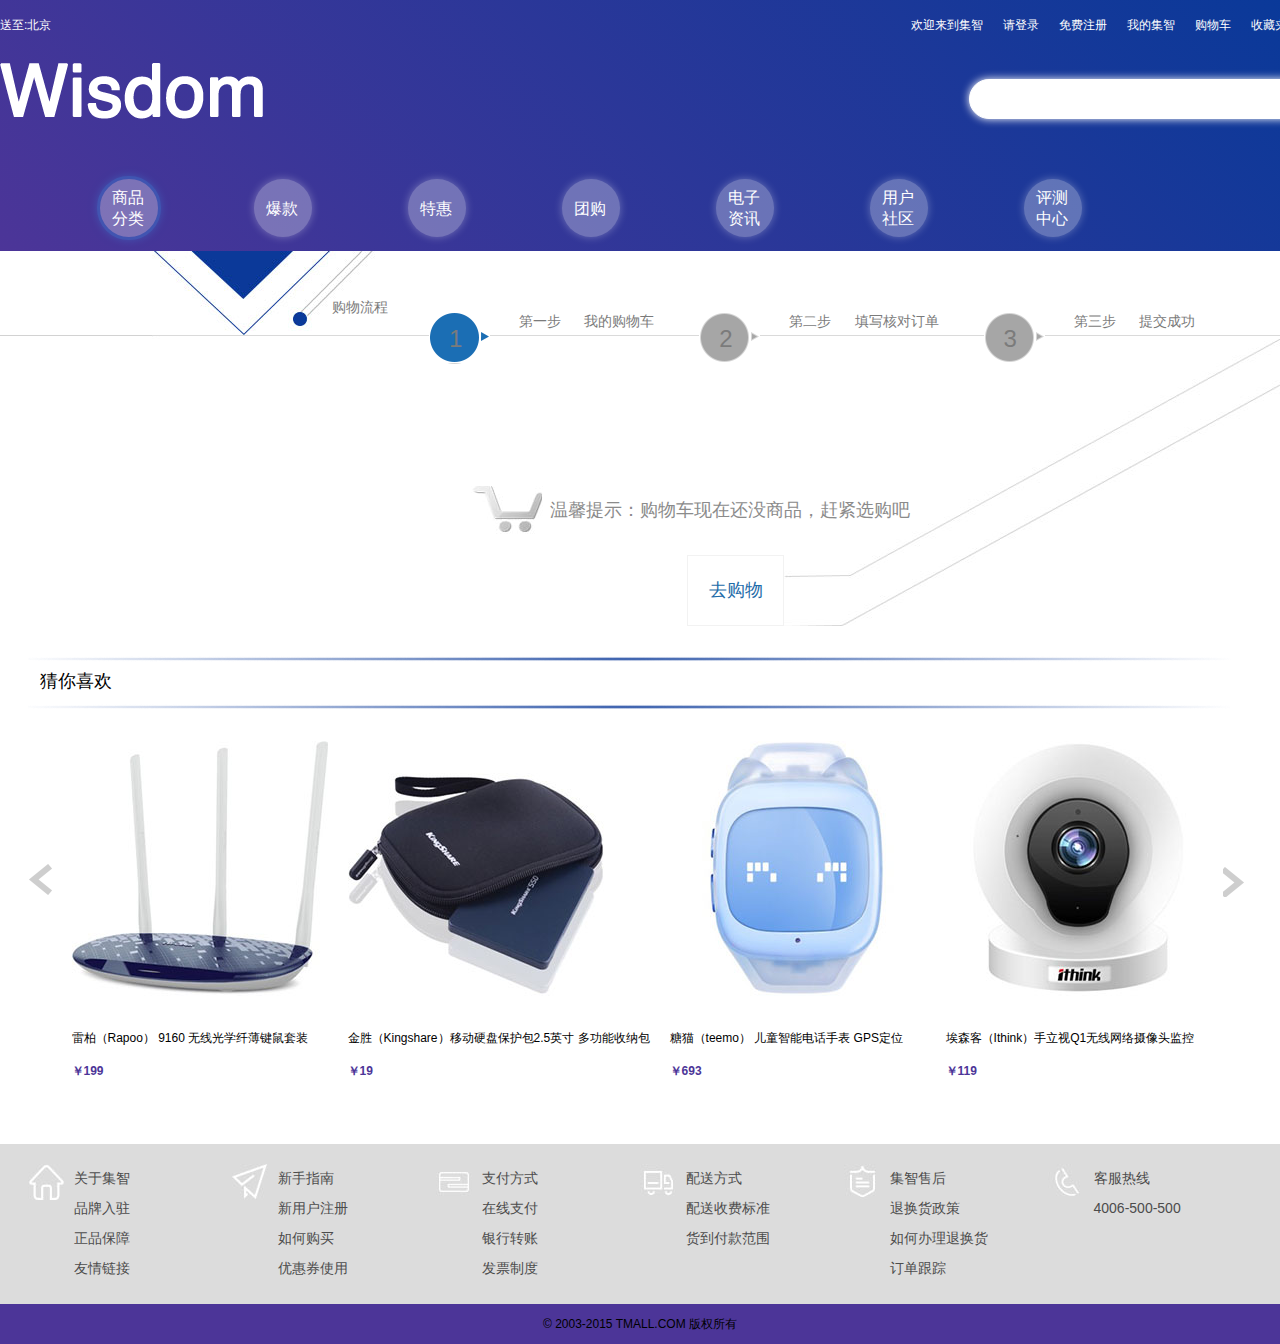
<file: car.html>
<!DOCTYPE html PUBLIC "-//W3C//DTD XHTML 1.0 Transitional//EN" "http://www.w3.org/TR/xhtml1/DTD/xhtml1-transitional.dtd">
<html xmlns="http://www.w3.org/1999/xhtml">
<head>
<meta http-equiv="Content-Type" content="text/html; charset=utf-8" />
<title>无标题文档</title>
<link rel="stylesheet" type="text/css" href="css/base.css"/>
<link rel="stylesheet" type="text/css" href="css/login.css"/>
<link rel="stylesheet" type="text/css" href="css/more.css"/>
</head>
<!--<script type="text/javascript" src="js/jquery.js"></script>
<script type="text/javascript">
    $(function(){
        $(".bigAbou").hover(function(){
            $(this).find("div.smDiv").show();
        },function(){
            $(this).find("div.smDiv").hide();
        })
         $(".parent").click(function(){
        $(this).toggleClass("se").siblings().removeClass("se");
        $(this).next().toggle().siblings(".child").hide();
    })
    })
</script>-->
<link rel="stylesheet" type="text/css" href="css/normalize.css" />
<link rel="stylesheet" media="screen" href="css/style.css">
	<!--[if IE]>
		<script src="http://libs.useso.com/js/html5shiv/3.7/html5shiv.min.js"></script>
	<![endif]-->
<script src="js/dd_png-min.js" type="text/javascript"></script>
<!--[if IE 6]>  
    <script type="text/javascript" src="js/dd_png-min.js"></script>  
    <script type="text/javascript">  
    	DD_belatedPNG.fix('.a1');  
    </script>  
<![endif]-->
<body>
<div class="mainTop">
        <div class="top detailTop clearfix">
			<div class="innerTop clearfix">
				<span class="dizhi">送至:<a href="#" class="beijing">北京</a></span>
				<div class="right">
					<span>欢迎来到集智</span>
					<a>请登录</a>
					<a href="#">免费注册</a>
					<a href="#">我的集智</a>
					<a href="#">购物车</a>
					<a href="#">收藏夹</a>
					<a href="#">我的订单</a>
					<a href="#">客户服务</a>
					<!-- <form class="clearfix">
						<input type="button" name="car" value="购物车(0)" class="car"/>
					</form> -->
				</div>
			</div>
			<div class="logo clearfix">
				<a href="#" class="logo"><img src="images/logoLast.png" /></a>
				<!--<a href="#" class="carIcon"></a>-->
				<form>
                	<input type="text" name="car" class="search"/>
                	<input type="button" name="search" value="" class="fdj"/>
				</form>
			</div>
			<ul class="nav clearfix">
				<li class="li1 top">
					<span class="active"></span>
					<a href="#">商品分类</a>
				</li>
				<!-- <li class="lzx"><span></span></li> -->
				<li class="li2 bottom">
					<span></span>
					<a href="#">爆款</a>
				</li>
				<!-- <li class="rzx"><span></span></li> -->
				<li class="li2 top">
					<span></span>
					<a href="#">特惠</a>
				</li>
				<!-- <li class="lzx"><span></span></li> -->
				<li class="li2 bottom">
					<span></span>
					<a href="#">团购</a>
				</li>
				<!-- <li class="rzx"><span></span></li> -->
				<li class="li1 top">
					<span></span>
					<a href="#">电子资讯</a>
				</li>
				<!-- <li class="lzx"><span></span></li> -->
				<li class="li1 bottom">
					<span></span>
					<a href="#">用户社区</a>
				</li>
				<!-- <li class="rzx"><span></span></li> -->
				<li class="li1 top">
					<span></span>
					<a href="#">评测中心</a>
				</li>
			</ul>
		</div>
</div>
<div class="carMiddle">
	<div class="progress clearfix">
		<span class="shopProgress">购物流程</span>
		<ul>
			<li class="firstStep"><span>1</span>第一步&nbsp;&nbsp;&nbsp;&nbsp;&nbsp;&nbsp;我的购物车</li>
			<li><span>2</span>第二步&nbsp;&nbsp;&nbsp;&nbsp;&nbsp;&nbsp;填写核对订单</li>
			<li><span>3</span>第三步&nbsp;&nbsp;&nbsp;&nbsp;&nbsp;&nbsp;提交成功</li>
		</ul>
	</div>
	<div class="carBottom">
		<p>温馨提示：购物车现在还没商品，赶紧选购吧</p>
		<a href="#">去购物</a>
	</div>
</div>
	<div class="like1">
		<p>猜你喜欢</p>
		<div class="likeBottom clearfix">
			<span class="leftArrows"></span>
			<dl>
				<dt><a href="#"><img src="images/likeImg1.jpg" /></a></dt>
				<dd><a href="#">雷柏（Rapoo） 9160 无线光学纤薄键鼠套装</a></dd>
				<dd><a href="#"  class="price">￥199</a></dd>
			</dl>
			<dl>
				<dt><a href="#"><img src="images/likeImg2.jpg" /></a></dt>
				<dd><a href="#">金胜（Kingshare）移动硬盘保护包2.5英寸 多功能收纳包 </a></dd>
				<dd><a href="#"  class="price">￥19</a></dd>
			</dl>
			<dl>
				<dt><a href="#"><img src="images/likeImg3.jpg" /></a></dt>
				<dd><a href="#">糖猫（teemo） 儿童智能电话手表 GPS定位 </a></dd>
				<dd><a href="#"  class="price">￥693</a></dd>
			</dl>
			<dl class="price4">
				<dt><a href="#"><img src="images/likeImg4.jpg" /></a></dt>
				<dd><a href="#">埃森客（Ithink）手立视Q1无线网络摄像头监控 </a></dd>
				<dd><a href="#" class="price">￥119</a></dd>
			</dl>
			<span class="rightArrows"></span>
		</div>
	</div>
<div class="footer clearfix">
		<div class="innerfooter clearfix">
			<ul class="about">
				<li><a href="#">关于集智</a></li>
				<li><a href="#">品牌入驻</a></li>
				<li><a href="#">正品保障</a></li>
				<li><a href="#">友情链接</a></li>
			</ul>
			<ul class="new">
				<li><a href="#">新手指南</a></li>
				<li><a href="#">新用户注册</a></li>
				<li><a href="#">如何购买</a></li>
				<li><a href="#">优惠券使用</a></li>
			</ul>
			<ul class="money">
				<li><a href="#">支付方式</a></li>
				<li><a href="#">在线支付</a></li>
				<li><a href="#">银行转账</a></li>
				<li><a href="#">发票制度</a></li>
			</ul>
			<ul class="car">
				<li><a href="#">配送方式</a></li>
				<li><a href="#">配送收费标准</a></li>
				<li><a href="#">货到付款范围</a></li>
			</ul>
			<ul class="shou">
				<li><a href="#">集智售后</a></li>
				<li><a href="#">退换货政策</a></li>
				<li><a href="#">如何办理退换货</a></li>
				<li><a href="#">订单跟踪</a></li>
			</ul>
			<ul class="phone">
				<li><a href="#">客服热线</a></li>
				<li><a href="#">4006-500-500</a></li>
			</ul>
		</div>
	</div>
    <p class="shangbiao">© 2003-2015 TMALL.COM 版权所有</p>
</div>
    <script src="js/particles.js"></script>
	<script src="js/app.js"></script>
</body>
</html>
</file>
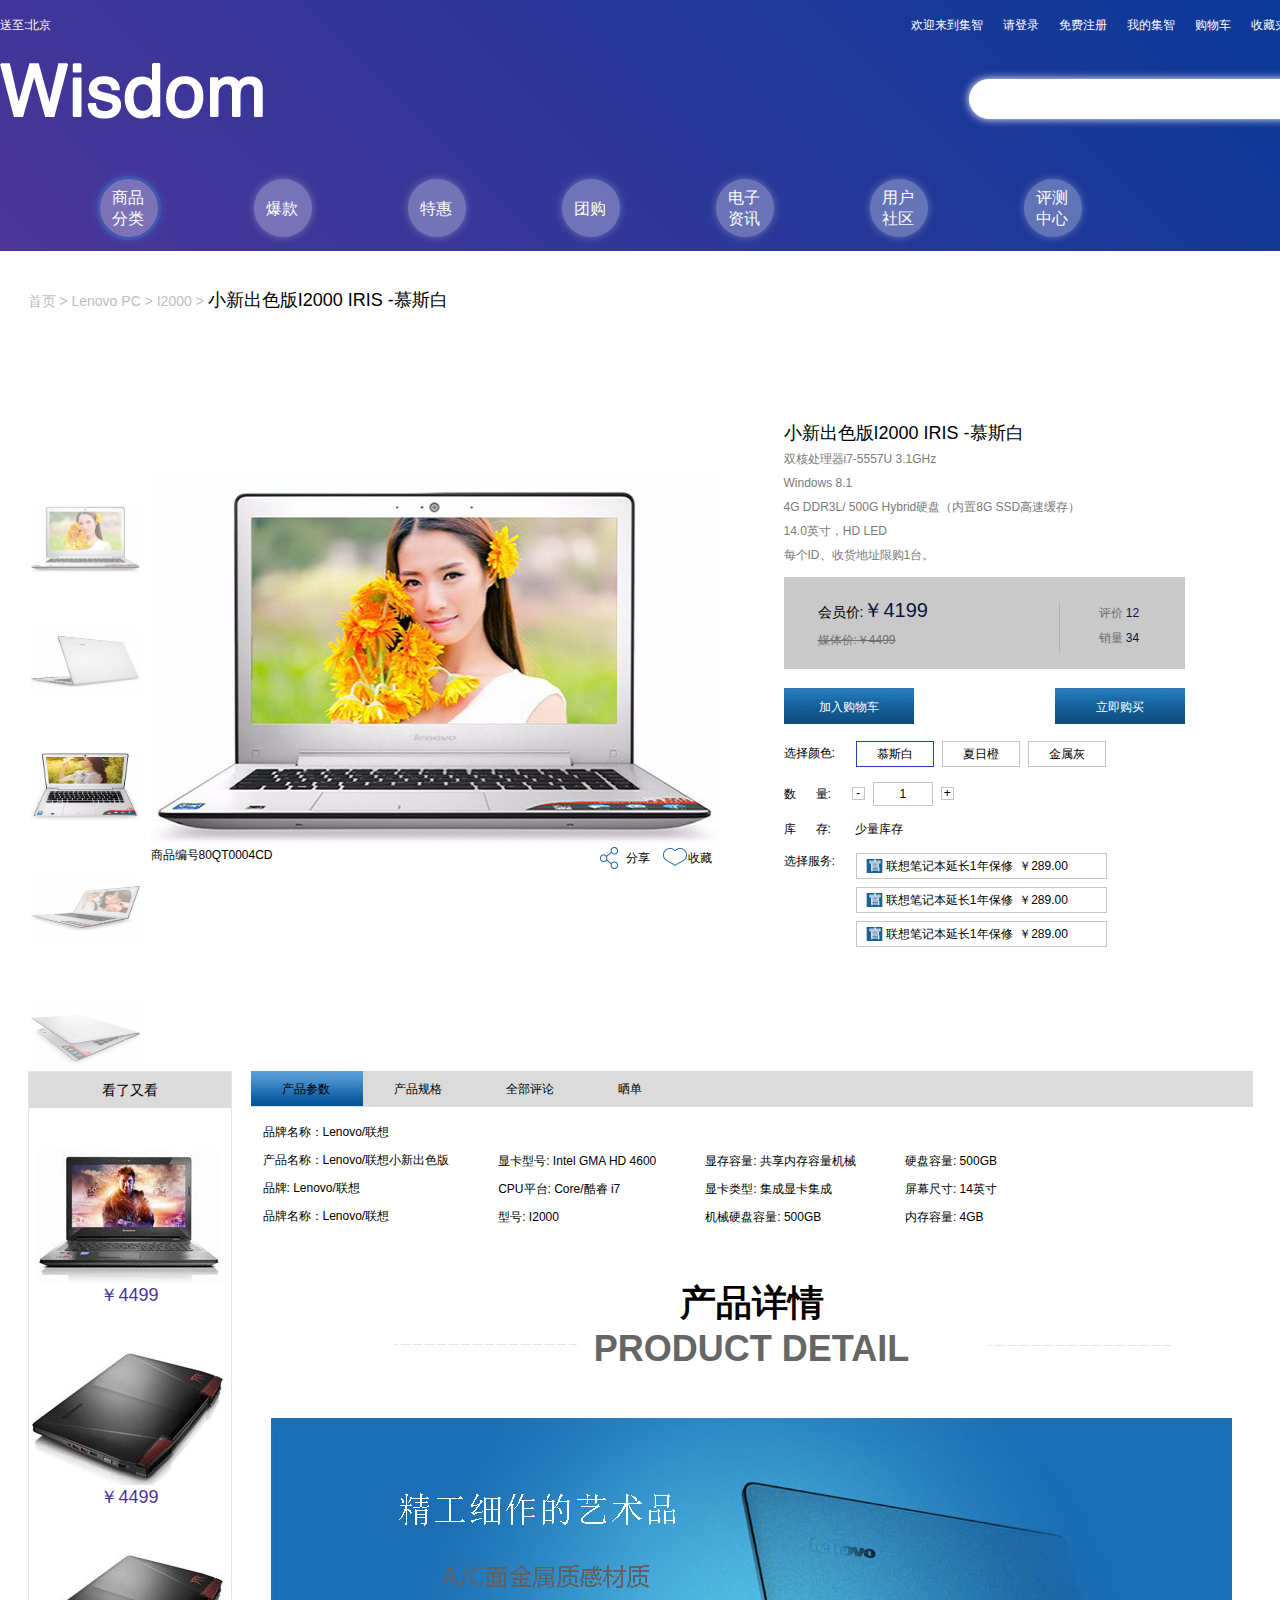
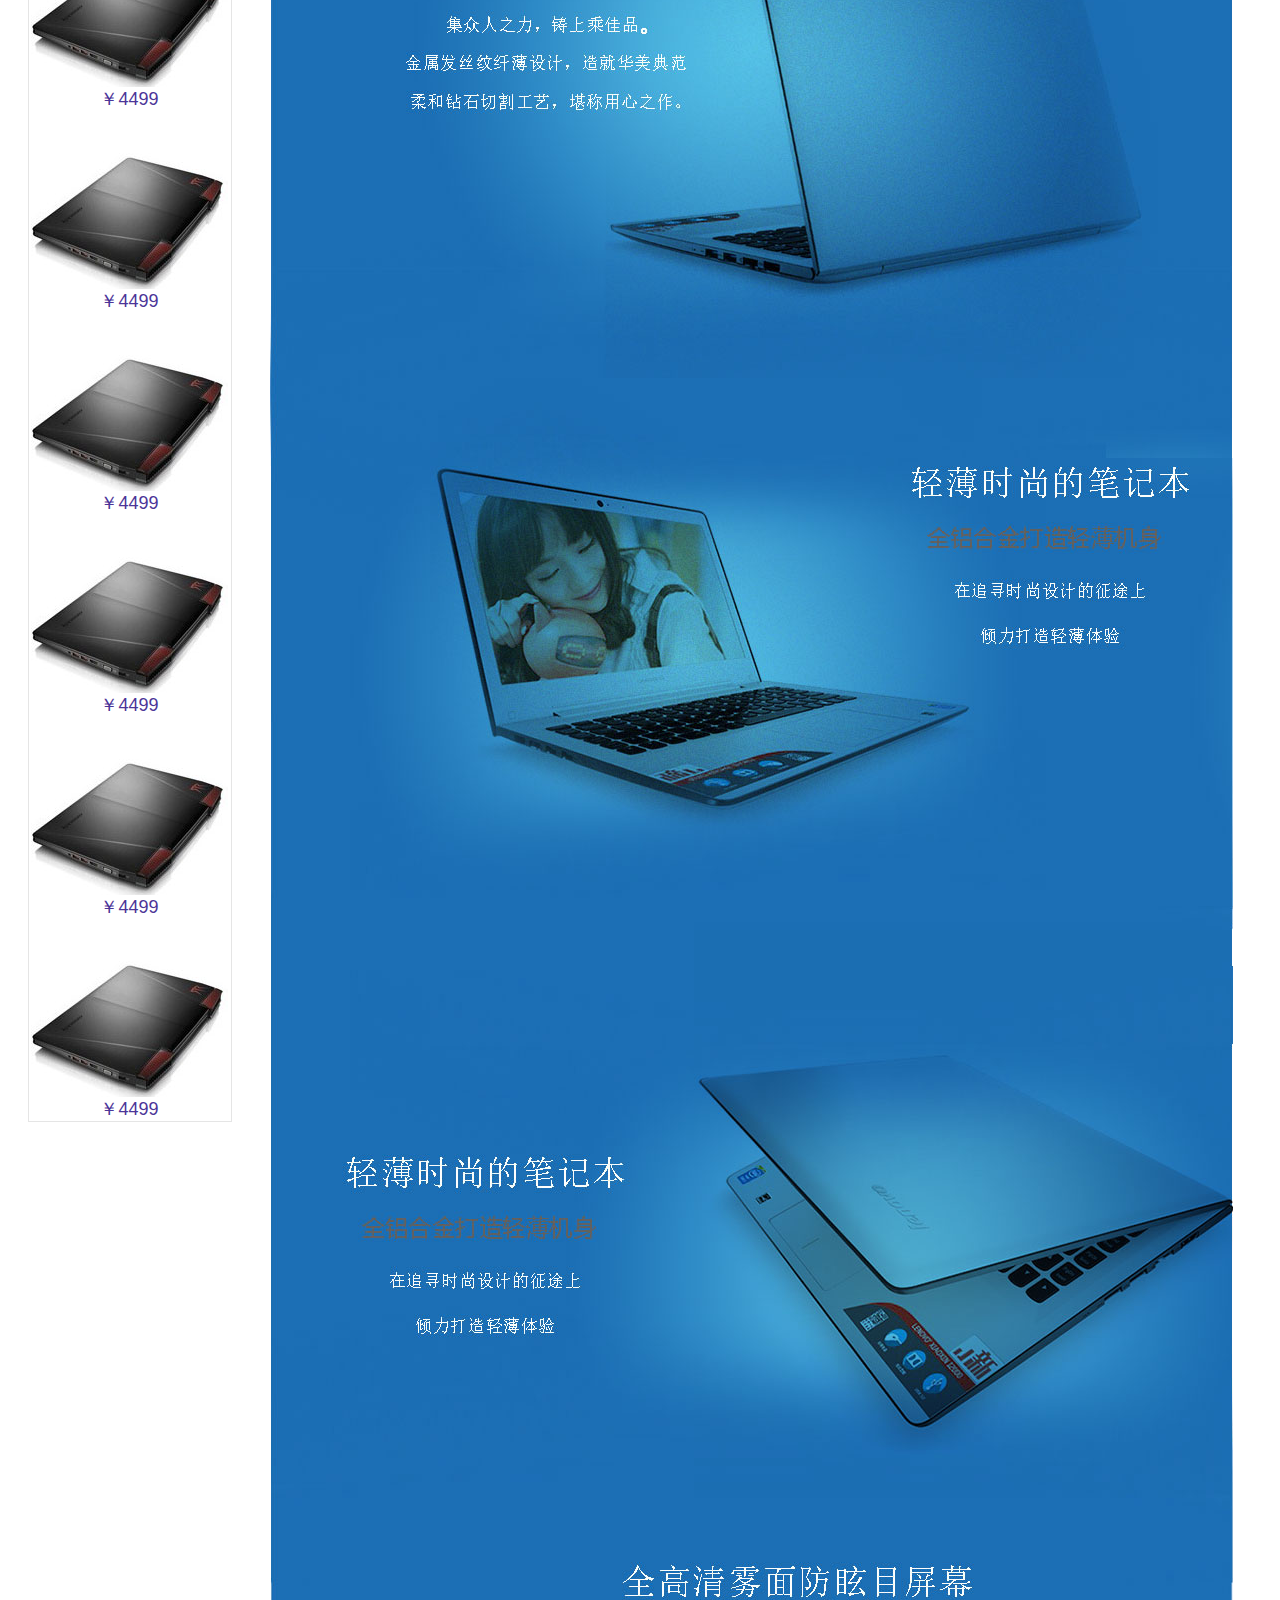
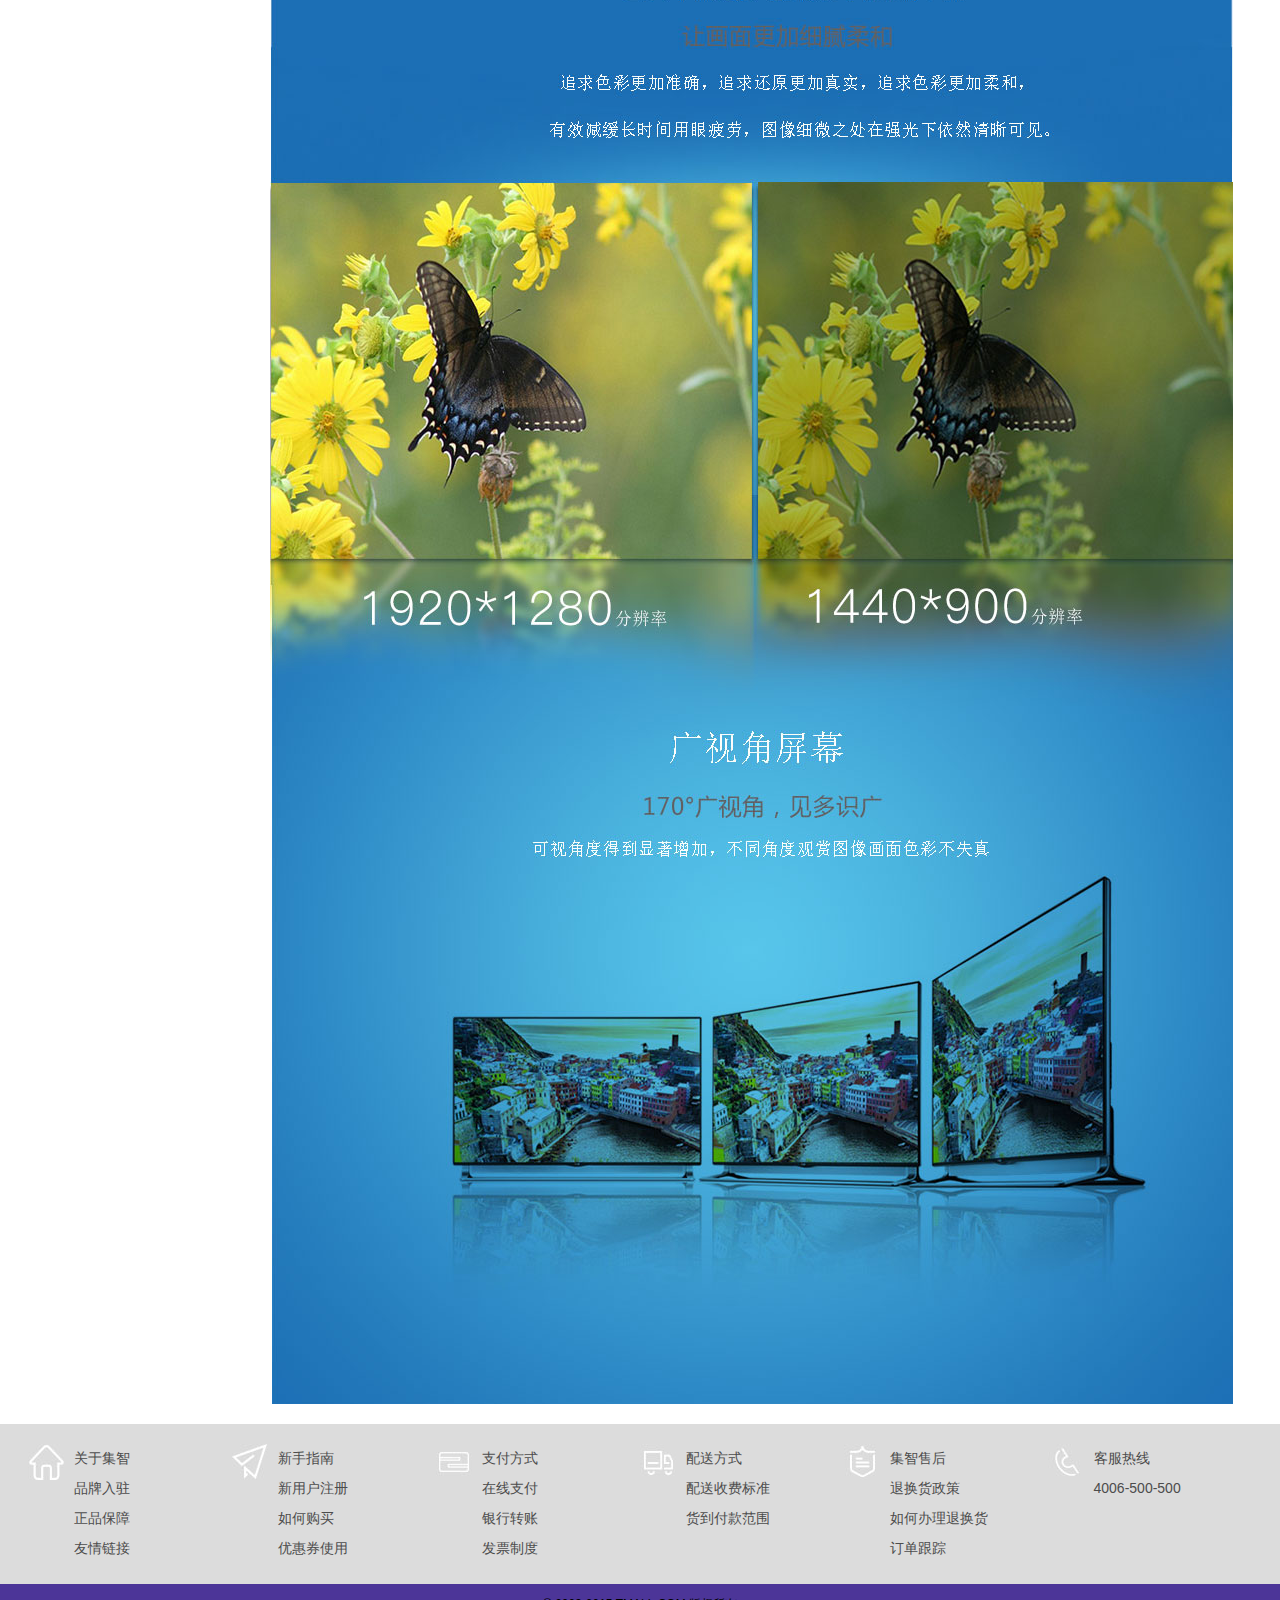
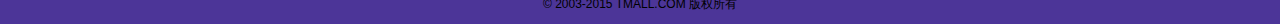
<file: detail.html>
<!DOCTYPE html PUBLIC "-//W3C//DTD XHTML 1.0 Transitional//EN" "http://www.w3.org/TR/xhtml1/DTD/xhtml1-transitional.dtd">
<html xmlns="http://www.w3.org/1999/xhtml">
<head>
<meta http-equiv="Content-Type" content="text/html; charset=utf-8" />
<title>无标题文档</title>
<link rel="stylesheet" type="text/css" href="css/base.css"/>
<link rel="stylesheet" type="text/css" href="css/login.css"/>
<link rel="stylesheet" type="text/css" href="css/more.css"/>
<style type="text/css">

    /*jqzoom*/
    .jqzoom{position:relative;padding:0;float:left;}
.zoomdiv{z-index:100;position:absolute;top:1px;left:0px;width:400px;height:400px;background:url(i/loading.gif) #fff no-repeat center center;border:1px solid #e4e4e4;display:none;text-align:center;overflow: hidden;}
.bigimg{width:1000px;height:1000px;}
.jqZoomPup{z-index:10;visibility:hidden;position:absolute;top:0px;left:0px;width:50px;height:50px;border:1px solid #aaa;background:#fff 50% top no-repeat;opacity:0.5;-moz-opacity:0.5;-khtml-opacity:0.5;filter:alpha(Opacity=50);cursor:move;}
    .list-h img{ width:111px; height:70px; padding: 2px;}


</style>
<script type="text/javascript" src="js/jquery.js"></script>
<!--<script type="text/javascript" src="js/jquery.jqzoom.js"></script>
<script type="text/javascript" src="js/jquery.slider.js"></script>-->
<script type="text/javascript">
$(function(){
	$("#spec-list img").hover(function(){
		var src=$(this).attr("src");
		$("#spec-n1 img").attr({"src":src,"jqimg":src});
		$(this).addClass("borderImg");
	},function(){
		$(this).removeClass("borderImg");
	})
	$(".jqzoom").jqueryzoom({
		xzoom:350,
		yzoom:400,
		offset:10,
		position:"right",
		preload:1,
		lens:1
	});
				
	$("#spec-list").slider({
		//slider:".list-m",
		autoPlay:false
	});
})
</script>
</head>

<link rel="stylesheet" type="text/css" href="css/normalize.css" />
<link rel="stylesheet" media="screen" href="css/style.css">

	<!--[if IE]>
		<script src="http://libs.useso.com/js/html5shiv/3.7/html5shiv.min.js"></script>
	<![endif]-->
<!--/*<script src="js/dd_png-min.js" type="text/javascript"></script>*/-->
<!--[if IE 6]>  
    <script type="text/javascript" src="js/dd_png-min.js"></script>  
    <script type="text/javascript">  
    	DD_belatedPNG.fix('.a1');  
    </script>  
<![endif]-->
<body>
<div class="mainTop">
        <div class="top detailTop clearfix">
			<div class="innerTop clearfix">
				<span class="dizhi">送至:<a href="#" class="beijing">北京</a></span>
				<div class="right">
					<span>欢迎来到集智</span>
					<a>请登录</a>
					<a href="#">免费注册</a>
					<a href="#">我的集智</a>
					<a href="#">购物车</a>
					<a href="#">收藏夹</a>
					<a href="#">我的订单</a>
					<a href="#">客户服务</a>
					<!-- <form class="clearfix">
						<input type="button" name="car" value="购物车(0)" class="car"/>
					</form> -->
				</div>
			</div>
			<div class="logo clearfix">
				<a href="#" class="logo"><img src="images/logoLast.png" /></a>
				<!--<a href="#" class="carIcon"></a>-->
				<form>
                	<input type="text" name="car" class="search"/>
                	<input type="button" name="search" value="" class="fdj"/>
				</form>
			</div>
			<ul class="nav clearfix">
				<li class="li1 top">
					<span class="active"></span>
					<a href="#">商品分类</a>
				</li>
				<!-- <li class="lzx"><span></span></li> -->
				<li class="li2 bottom">
					<span></span>
					<a href="#">爆款</a>
				</li>
				<!-- <li class="rzx"><span></span></li> -->
				<li class="li2 top">
					<span></span>
					<a href="#">特惠</a>
				</li>
				<!-- <li class="lzx"><span></span></li> -->
				<li class="li2 bottom">
					<span></span>
					<a href="#">团购</a>
				</li>
				<!-- <li class="rzx"><span></span></li> -->
				<li class="li1 top">
					<span></span>
					<a href="#">电子资讯</a>
				</li>
				<!-- <li class="lzx"><span></span></li> -->
				<li class="li1 bottom">
					<span></span>
					<a href="#">用户社区</a>
				</li>
				<!-- <li class="rzx"><span></span></li> -->
				<li class="li1 top">
					<span></span>
					<a href="#">评测中心</a>
				</li>
			</ul>
		</div>
</div>
<p class="fenlei">
	   		<a href="#">首页</a>
	   		>
	   		<a href="#">Lenovo PC</a>
	   		>
	   		<a href="#">I2000</a>
	   		>
	   		<a href="#" class="biaoti">小新出色版I2000 IRIS -慕斯白</a>
</p>
   <div class="detailMiddle  clearfix" id="preview">
	   	<div class="detailsmLeft clearfix">
            <div id="spec-list">
                <ul class="list-h">
                    <li class="tm">
                        <a href="#"><img name="images/img01.jpg" alt="" src="images/img01.jpg"/></a>
                    </li>
                    <li class="tm">
                        <a href="#"><img name="images/img02.jpg" src="images/img02.jpg"/></a>
                    </li>
                    <li>
                        <a href="#"><img name="images/img03.jpg" src="images/img03.jpg"/></a>
                    </li>
                    <li class="tm">
                        <a href="#"><img name="images/img04.jpg" src="images/img04.jpg"/></a>
                    </li>
                    <li class="tm">
                        <a href="#"><img name="images/img05.jpg" src="images/img05.jpg"/></a>
                    </li>
                </ul>
            </div>
            <div class="jqzoom" id="spec-n1">
                <img width="568" height="376" jqimg="images/img01.jpg" src="images/img01.jpg"/>
            </div>
            <span class="fl">商品编号80QT0004CD</span>
            <span class="fr">
                <a href="#" class="share">分享</a>
                <a href="#" class="collect">收藏</a>
            </span>
		</div>
		<div class="detailsmRight">
			<ul class="sketch">
				<li><a href="#" class="bigWord">小新出色版I2000 IRIS -慕斯白</a></li>
				<li><a href="#">双核处理器i7-5557U 3.1GHz</a></li>
				<li><a href="#">Windows 8.1</a></li>
				<li><a href="#">4G DDR3L/ 500G Hybrid硬盘（内置8G SSD高速缓存）</a></li>
				<li><a href="#">14.0英寸，HD LED</a></li>
				<li><a href="#">每个ID、收货地址限购1台。</a></li>			
			</ul>
			<div class="price clearfix">
				<div class="priceLeft">
					<span class="outsideNum">会员价:<span class="num">￥4199</span></span>
					<del>媒体价:￥4499</del>

				</div>
				<span class="zhixian"></span>
				<div class="priceRight clearfix">
					<span>评价&nbsp;<a href="#">12</a></span>
					<span class="sales">销量&nbsp;<a href="#">34</a></span>
				</div>
			</div>
			<ul class="btnBuy">
				<li class="car clearfix">
					<a href="#" class="addCar">加入购物车</a>
					<a href="#" class="buyNow">立即购买</a>
				</li>
				<li class="color clearfix">
					<span>选择颜色:</span>
					<a href="#" class="pitch">慕斯白</a>
					<a href="#">夏日橙</a>
					<a herf="#">金属灰</a>
				</li>
				<li class="num clearfix">
					<span>数&nbsp;&nbsp;&nbsp;&nbsp;&nbsp;&nbsp;量:</span>
					<a class="minus" href="#">-</a>
					<a href="#" class="one">1</a>
					<a herf="#" class="plus">+</a>
				</li>
				<li class="store">
					<span class="store">库&nbsp;&nbsp;&nbsp;&nbsp;&nbsp;&nbsp;存:</span>
					<span>少量库存</span>
				</li>
				<li class="clearfix">
					<span class="service">选择服务:</span>
					<ul class="innerBuy">
						<li><a href="#">联想笔记本延长1年保修&nbsp;&nbsp;￥289.00</a></li>
						<li><a href="#">联想笔记本延长1年保修&nbsp;&nbsp;￥289.00</a></li>
						<li><a href="#">联想笔记本延长1年保修&nbsp;&nbsp;￥289.00</a></li>
					</ul>
				</li>
			</ul>
		</div>
   </div>
   <div class="outScan clearfix">
	   <div class="scan">
			<p>看了又看</p>
			<dl>
				<dt><a href="#"><img src="images/img8.jpg"/></a></dt>
				<dd><a herf="#">￥4499</a></dd>
			</dl>
			<dl>
				<dt><a href="#"><img src="images/img9.jpg"/></a></dt>
				<dd><a href="#">￥4499</a></dd>
			</dl>
			<dl>
				<dt><a href="#"><img src="images/img9.jpg"/></a></dt>
				<dd><a href="#">￥4499</a></dd>
			</dl>
			<dl>
				<dt><a href="#"><img src="images/img9.jpg"/></a></dt>
				<dd><a href="#">￥4499</a></dd>
			</dl>
			<dl>
				<dt><a href="#"><img src="images/img9.jpg"/></a></dt>
				<dd><a href="#">￥4499</a></dd>
			</dl>
			<dl>
				<dt><a href="#"><img src="images/img9.jpg"/></a></dt>
				<dd><a href="#">￥4499</a></dd>
			</dl>
			<dl>
				<dt><a href="#"><img src="images/img9.jpg"/></a></dt>
				<dd><a href="#">￥4499</a></dd>
			</dl>
			<dl>
				<dt><a href="#"><img src="images/img9.jpg"/></a></dt>
				<dd><a href="#">￥4499</a></dd>
			</dl>
		</div>
		<div class="scanRight">
			<ul class="ul1Scan">
				<li>
					<a href="#" class="active">产品参数</a>
				</li>
				<li>
					<a href="#">产品规格</a>
				</li>
				<li>
					<a href="#">全部评论</a>
				</li>
				<li>
					<a href="#">晒单</a>
				</li>
			</ul>
			<div class="messageScan clearfix">
				<ul class="ul2Scan">
					<li>品牌名称：Lenovo/联想</li>
					<li>产品名称：Lenovo/联想小新出色版</li>
					<li>品牌: Lenovo/联想</li>
					<li>品牌名称：Lenovo/联想</li>
				</ul>
				<ul>
					<li>显卡型号: Intel GMA HD 4600</li>
					<li>CPU平台: Core/酷睿 i7</li>
					<li>型号: I2000</li>
				</ul>
				<ul>
					<li>显存容量: 共享内存容量机械</li>
					<li>显卡类型: 集成显卡集成</li>
					<li>机械硬盘容量: 500GB</li>
				</ul>
				<ul>
					<li>硬盘容量: 500GB </li>
					<li>屏幕尺寸: 14英寸 </li>
					<li>内存容量: 4GB</li>
				</ul>
			</div>
			<div class="scanBottom">
				<h3>产品详情</h3>
				<h3 class="productScan">PRODUCT DETAIL</h3>
				<img src="images/detailImg.jpg"/>
			</div>
		</div>
	</div>
    <div class="footer clearfix">
		<div class="innerfooter clearfix">
			<ul class="about">
				<li><a href="#">关于集智</a></li>
				<li><a href="#">品牌入驻</a></li>
				<li><a href="#">正品保障</a></li>
				<li><a href="#">友情链接</a></li>
			</ul>
			<ul class="new">
				<li><a href="#">新手指南</a></li>
				<li><a href="#">新用户注册</a></li>
				<li><a href="#">如何购买</a></li>
				<li><a href="#">优惠券使用</a></li>
			</ul>
			<ul class="money">
				<li><a href="#">支付方式</a></li>
				<li><a href="#">在线支付</a></li>
				<li><a href="#">银行转账</a></li>
				<li><a href="#">发票制度</a></li>
			</ul>
			<ul class="car">
				<li><a href="#">配送方式</a></li>
				<li><a href="#">配送收费标准</a></li>
				<li><a href="#">货到付款范围</a></li>
			</ul>
			<ul class="shou">
				<li><a href="#">集智售后</a></li>
				<li><a href="#">退换货政策</a></li>
				<li><a href="#">如何办理退换货</a></li>
				<li><a href="#">订单跟踪</a></li>
			</ul>
			<ul class="phone">
				<li><a href="#">客服热线</a></li>
				<li><a href="#">4006-500-500</a></li>
			</ul>
		</div>
	</div>
    <p class="shangbiao">© 2003-2015 TMALL.COM 版权所有</p>
</div>
    <script src="js/particles.js"></script>
	<script src="js/app.js"></script>
</body>
</html>
</file>
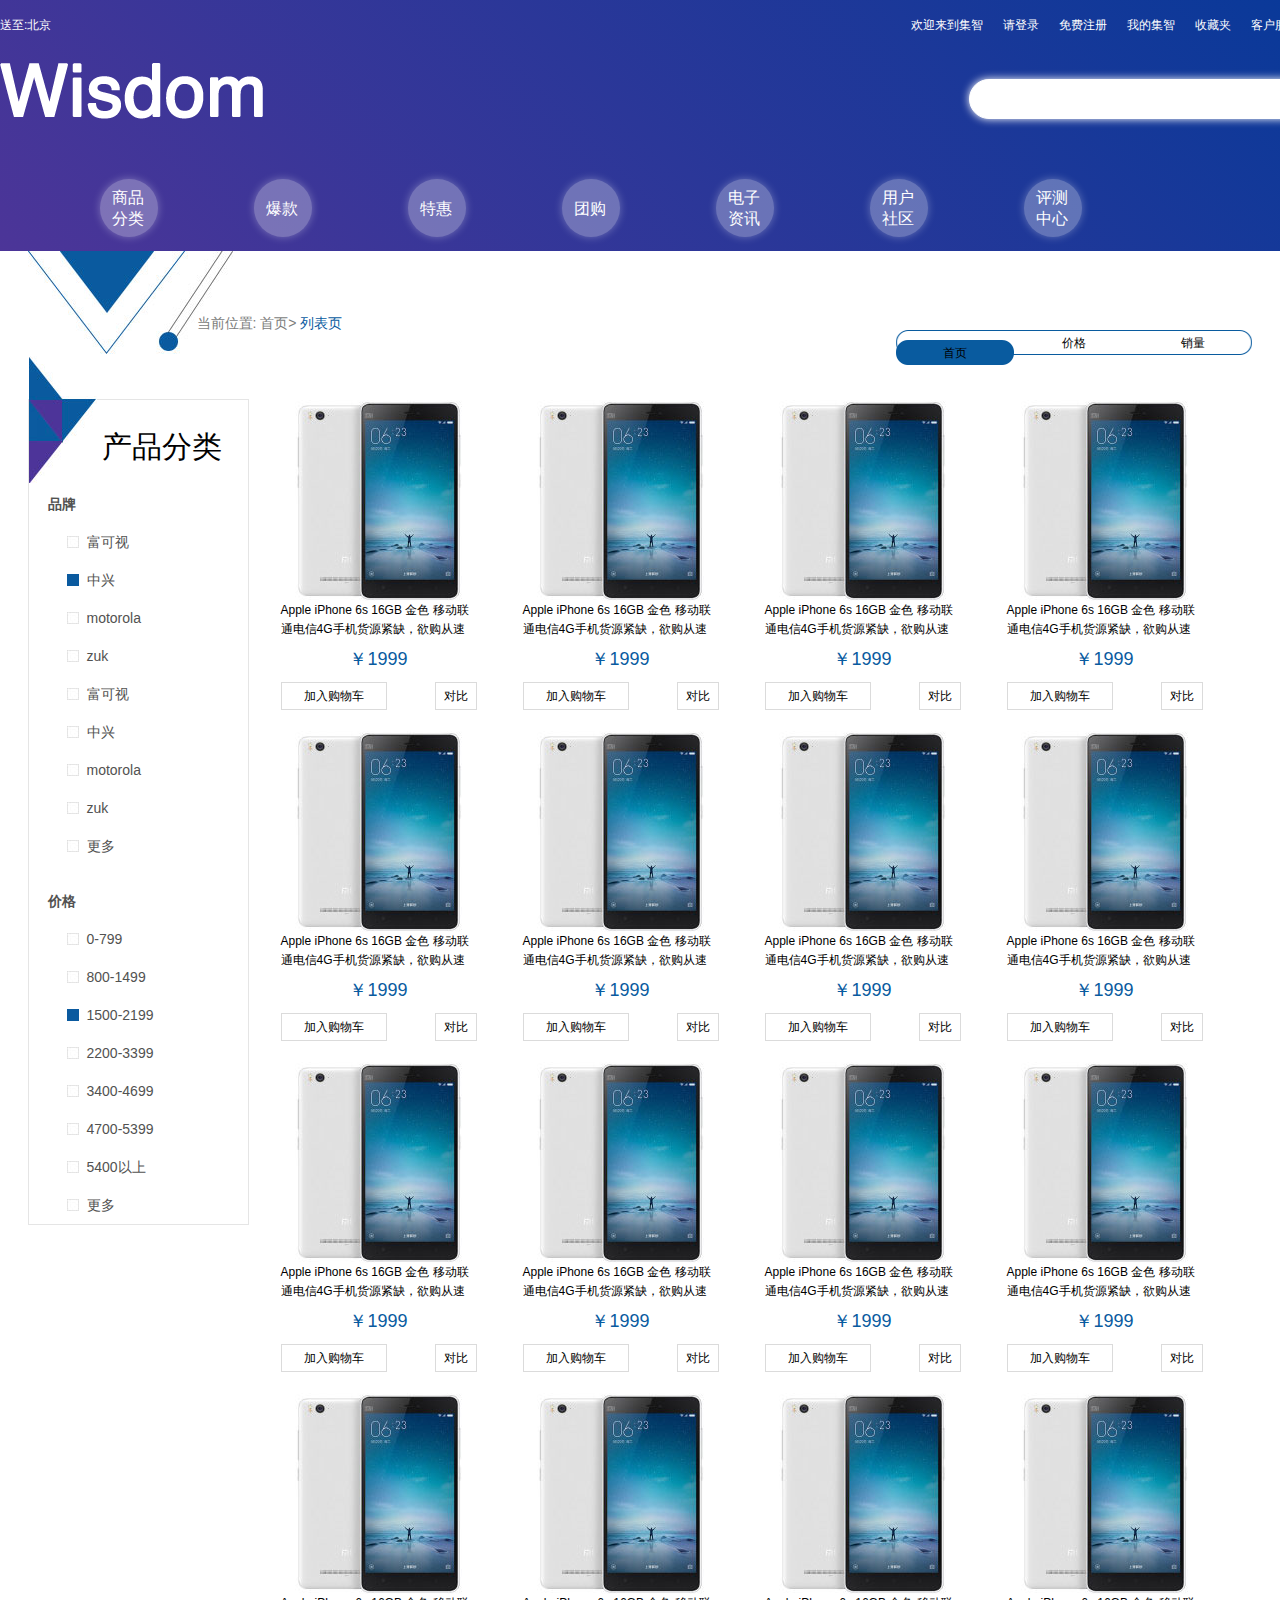
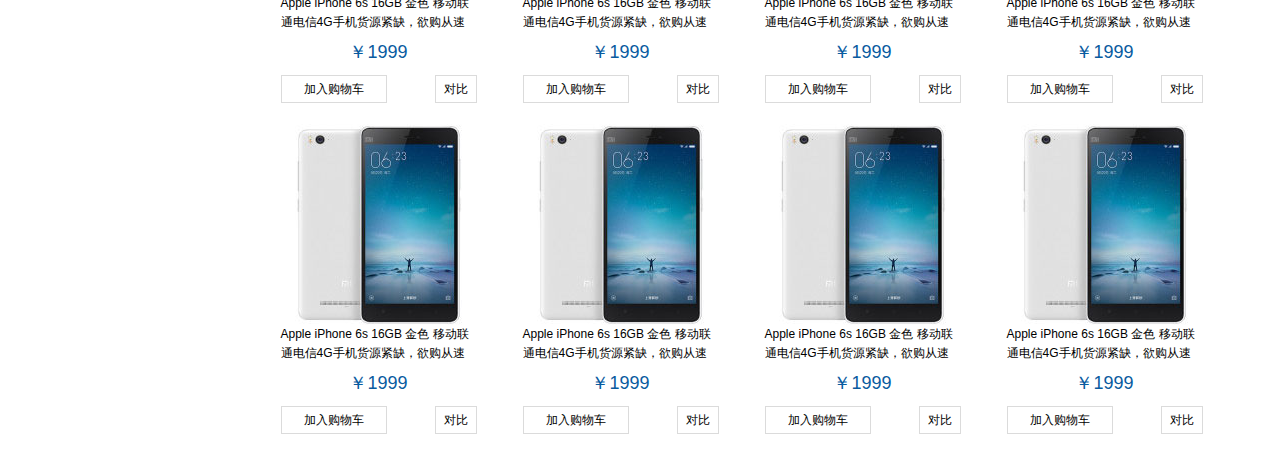
<file: link.html>
<!DOCTYPE html PUBLIC "-//W3C//DTD XHTML 1.0 Transitional//EN" "http://www.w3.org/TR/xhtml1/DTD/xhtml1-transitional.dtd">
<html xmlns="http://www.w3.org/1999/xhtml">
<head>
<meta http-equiv="Content-Type" content="text/html; charset=utf-8" />
<title>无标题文档</title>
<link rel="stylesheet" type="text/css" href="css/base.css"/>
<link rel="stylesheet" type="text/css" href="css/login.css"/>

</head>
<!--<script type="text/javascript" src="js/jquery.js"></script>
<script type="text/javascript">
    $(function(){
        $(".bigAbou").hover(function(){
            $(this).find("div.smDiv").show();
        },function(){
            $(this).find("div.smDiv").hide();
        })
         $(".parent").click(function(){
        $(this).toggleClass("se").siblings().removeClass("se");
        $(this).next().toggle().siblings(".child").hide();
    })
    })
</script>-->
<link rel="stylesheet" type="text/css" href="css/normalize.css" />
<link rel="stylesheet" media="screen" href="css/style.css">
	<!--[if IE]>
		<script src="http://libs.useso.com/js/html5shiv/3.7/html5shiv.min.js"></script>
	<![endif]-->
<script src="js/dd_png-min.js" type="text/javascript"></script>
<!--[if IE 6]>  
    <script type="text/javascript" src="js/dd_png-min.js"></script>  
    <script type="text/javascript">  
    	DD_belatedPNG.fix('.a1');  
    </script>  
<![endif]-->
<body>
<div class="mainTop">
    <div class="top detailTop clearfix">
        <div class="innerTop clearfix">
            <span class="dizhi">送至:<a href="#" class="beijing">北京</a></span>
                <div class="right">
                    <span>欢迎来到集智</span>
                    <a>请登录</a>
                    <a href="#">免费注册</a>
                    <a href="#">我的集智</a>
                    <a href="#">收藏夹</a>
                    <a href="#">客户服务</a>
                    <!-- <form class="clearfix">
                     <input type="button" name="car" value="购物车(0)" class="car"/
                    </form>-->
                </div>
            </div>
        <div class="logo clearfix">
            <a href="#" class="logo"><img src="images/logoLast.png" /></a>
            <form>
                <input type="text" name="car" class="search"/>
                <input type="button" name="search" value="" class="fdj"/>
			</form>
        </div>
        <ul class="nav clearfix">
        <li class="li1 top">
        <span></span>
        <a href="#">商品分类</a>
        </li>
        <!-- <li class="lzx"><span></span></li> -->
        <li class="li2 bottom">
        <span></span>
        <a href="#">爆款</a>
        </li>
        <!-- <li class="rzx"><span></span></li> -->
        <li class="li2 top">
        <span></span>
        <a href="#">特惠</a>
        </li>
        <!-- <li class="lzx"><span></span></li> -->
        <li class="li2 bottom">
        <span></span>
        <a href="#">团购</a>
        </li>
        <!-- <li class="rzx"><span></span></li> -->
        <li class="li1 top">
        <span></span>
        <a href="#">电子资讯</a>
        </li>
        <!-- <li class="lzx"><span></span></li> -->
        <li class="li1 bottom">
        <span></span>
        <a href="#">用户社区</a>
        </li>
        <!-- <li class="rzx"><span></span></li> -->
        <li class="li1 top">
        <span></span>
        <a href="#">评测中心</a>
        </li>
        </ul>
    </div>
</div>
<div class="leftLink clearfix">
	<div class="topLink clearfix">
		<span class="linkProgress">当前位置:
			<a href="#">首页</a>>
			<a href="#" class="yanse">列表页</a>
		</span>
		<ul class="selectLink">
			<li><a href="#" class="active">首页</a></li>
			<li><a href="#">价格</a></li>
			<li><a href="#">销量</a></li>
		</ul>
	</div>
	<div class="linkBottom clearfix">
		<span class="dingwei"></span>
		<p>产品分类</p>
		<h3>品牌</h3>
		<ul>
			<!-- <li class=""><h3>品牌</h3></li> -->
			<li class=""><a href="#">富可视</a></li>
			<li><a href="#" class="active">中兴</a></li>
			<li class=""><a href="#">motorola</a></li>
			<li class=""><a href="#">zuk</a></li>
			<li class=""><a href="#">富可视</a></li>
			<li class=""><a href="#">中兴</a></li>
			<li class=""><a href="#">motorola</a></li>
			<li class=""><a href="#">zuk</a></li>
			<li class=""><a href="#">更多</a></li>
		</ul>
		<h3>价格</h3>
		<ul>
			<!-- <li class=""><a href="#">价格</a></li> -->
			<li class=""><a href="#">0-799</a></li>
			<li class=""><a href="#">800-1499</a></li>
			<li class=""><a href="#" class="active">1500-2199</a></li>
			<li class=""><a href="#">2200-3399</a></li>
			<li class=""><a href="#">3400-4699</a></li>
			<li class=""><a href="#">4700-5399</a></li>
			<li class=""><a href="#">5400以上</a></li>
			<li class=""><a href="#">更多</a></li>
		</ul>
	</div>
	<div class="linkRight">
		<dl>
			<dt><a href="#"><img src="images/linkImg1.jpg"/></a></dt>
			<dd class="message"><a href="#">Apple iPhone 6s 16GB 金色 移动联通电信4G手机货源紧缺，欲购从速</a></dd>
			<dd class="priceLink"><a href="#">￥1999</a></dd>
			<dd class="clearfix car">
				<a href="#" class="fl">加入购物车</a>
				<a href="#" class="fr">对比</a>
			</dd>
		</dl>
		<dl>
			<dt><a href="#"><img src="images/linkImg1.jpg"/></a></dt>
			<dd class="message"><a href="#">Apple iPhone 6s 16GB 金色 移动联通电信4G手机货源紧缺，欲购从速</a></dd>
			<dd class="priceLink"><a href="#">￥1999</a></dd>
			<dd class="clearfix car">
				<a href="#" class="fl">加入购物车</a>
				<a href="#" class="fr">对比</a>
			</dd>
		</dl>
		<dl>
			<dt><a href="#"><img src="images/linkImg1.jpg"/></a></dt>
			<dd class="message"><a href="#">Apple iPhone 6s 16GB 金色 移动联通电信4G手机货源紧缺，欲购从速</a></dd>
			<dd class="priceLink"><a href="#">￥1999</a></dd>
			<dd class="clearfix car">
				<a href="#" class="fl">加入购物车</a>
				<a href="#" class="fr">对比</a>
			</dd>
		</dl>
		<dl class="dl4">
			<dt><a href="#"><img src="images/linkImg1.jpg"/></a></dt>
			<dd class="message"><a href="#">Apple iPhone 6s 16GB 金色 移动联通电信4G手机货源紧缺，欲购从速</a></dd>
			<dd class="priceLink"><a href="#">￥1999</a></dd>
			<dd class="clearfix car">
				<a href="#" class="fl">加入购物车</a>
				<a href="#" class="fr">对比</a>
			</dd>
		</dl>
		<dl>
			<dt><a href="#"><img src="images/linkImg1.jpg"/></a></dt>
			<dd class="message"><a href="#">Apple iPhone 6s 16GB 金色 移动联通电信4G手机货源紧缺，欲购从速</a></dd>
			<dd class="priceLink"><a href="#">￥1999</a></dd>
			<dd class="clearfix car">
				<a href="#" class="fl">加入购物车</a>
				<a href="#" class="fr">对比</a>
			</dd>
		</dl>
		<dl>
			<dt><a href="#"><img src="images/linkImg1.jpg"/></a></dt>
			<dd class="message"><a href="#">Apple iPhone 6s 16GB 金色 移动联通电信4G手机货源紧缺，欲购从速</a></dd>
			<dd class="priceLink"><a href="#">￥1999</a></dd>
			<dd class="clearfix car">
				<a href="#" class="fl">加入购物车</a>
				<a href="#" class="fr">对比</a>
			</dd>
		</dl>
		<dl>
			<dt><a href="#"><img src="images/linkImg1.jpg"/></a></dt>
			<dd class="message"><a href="#">Apple iPhone 6s 16GB 金色 移动联通电信4G手机货源紧缺，欲购从速</a></dd>
			<dd class="priceLink"><a href="#">￥1999</a></dd>
			<dd class="clearfix car">
				<a href="#" class="fl">加入购物车</a>
				<a href="#" class="fr">对比</a>
			</dd>
		</dl>
		<dl class="dl4">
			<dt><a href="#"><img src="images/linkImg1.jpg"/></a></dt>
			<dd class="message"><a href="#">Apple iPhone 6s 16GB 金色 移动联通电信4G手机货源紧缺，欲购从速</a></dd>
			<dd class="priceLink"><a href="#">￥1999</a></dd>
			<dd class="clearfix car">
				<a href="#" class="fl">加入购物车</a>
				<a href="#" class="fr">对比</a>
			</dd>
		</dl>
		<dl>
			<dt><a href="#"><img src="images/linkImg1.jpg"/></a></dt>
			<dd class="message"><a href="#">Apple iPhone 6s 16GB 金色 移动联通电信4G手机货源紧缺，欲购从速</a></dd>
			<dd class="priceLink"><a href="#">￥1999</a></dd>
			<dd class="clearfix car">
				<a href="#" class="fl">加入购物车</a>
				<a href="#" class="fr">对比</a>
			</dd>
		</dl>
		<dl>
			<dt><a href="#"><img src="images/linkImg1.jpg"/></a></dt>
			<dd class="message"><a href="#">Apple iPhone 6s 16GB 金色 移动联通电信4G手机货源紧缺，欲购从速</a></dd>
			<dd class="priceLink"><a href="#">￥1999</a></dd>
			<dd class="clearfix car">
				<a href="#" class="fl">加入购物车</a>
				<a href="#" class="fr">对比</a>
			</dd>
		</dl>
		<dl>
			<dt><a href="#"><img src="images/linkImg1.jpg"/></a></dt>
			<dd class="message"><a href="#">Apple iPhone 6s 16GB 金色 移动联通电信4G手机货源紧缺，欲购从速</a></dd>
			<dd class="priceLink"><a href="#">￥1999</a></dd>
			<dd class="clearfix car">
				<a href="#" class="fl">加入购物车</a>
				<a href="#" class="fr">对比</a>
			</dd>
		</dl>
		<dl class="dl4">
			<dt><a href="#"><img src="images/linkImg1.jpg"/></a></dt>
			<dd class="message"><a href="#">Apple iPhone 6s 16GB 金色 移动联通电信4G手机货源紧缺，欲购从速</a></dd>
			<dd class="priceLink"><a href="#">￥1999</a></dd>
			<dd class="clearfix car">
				<a href="#" class="fl">加入购物车</a>
				<a href="#" class="fr">对比</a>
			</dd>
		</dl>
		<dl>
			<dt><a href="#"><img src="images/linkImg1.jpg"/></a></dt>
			<dd class="message"><a href="#">Apple iPhone 6s 16GB 金色 移动联通电信4G手机货源紧缺，欲购从速</a></dd>
			<dd class="priceLink"><a href="#">￥1999</a></dd>
			<dd class="clearfix car">
				<a href="#" class="fl">加入购物车</a>
				<a href="#" class="fr">对比</a>
			</dd>
		</dl>
		<dl>
			<dt><a href="#"><img src="images/linkImg1.jpg"/></a></dt>
			<dd class="message"><a href="#">Apple iPhone 6s 16GB 金色 移动联通电信4G手机货源紧缺，欲购从速</a></dd>
			<dd class="priceLink"><a href="#">￥1999</a></dd>
			<dd class="clearfix car">
				<a href="#" class="fl">加入购物车</a>
				<a href="#" class="fr">对比</a>
			</dd>
		</dl>
		<dl>
			<dt><a href="#"><img src="images/linkImg1.jpg"/></a></dt>
			<dd class="message"><a href="#">Apple iPhone 6s 16GB 金色 移动联通电信4G手机货源紧缺，欲购从速</a></dd>
			<dd class="priceLink"><a href="#">￥1999</a></dd>
			<dd class="clearfix car">
				<a href="#" class="fl">加入购物车</a>
				<a href="#" class="fr">对比</a>
			</dd>
		</dl>
		<dl class="dl4">
			<dt><a href="#"><img src="images/linkImg1.jpg"/></a></dt>
			<dd class="message"><a href="#">Apple iPhone 6s 16GB 金色 移动联通电信4G手机货源紧缺，欲购从速</a></dd>
			<dd class="priceLink"><a href="#">￥1999</a></dd>
			<dd class="clearfix car">
				<a href="#" class="fl">加入购物车</a>
				<a href="#" class="fr">对比</a>
			</dd>
		</dl>
		<dl>
			<dt><a href="#"><img src="images/linkImg1.jpg"/></a></dt>
			<dd class="message"><a href="#">Apple iPhone 6s 16GB 金色 移动联通电信4G手机货源紧缺，欲购从速</a></dd>
			<dd class="priceLink"><a href="#">￥1999</a></dd>
			<dd class="clearfix car">
				<a href="#" class="fl">加入购物车</a>
				<a href="#" class="fr">对比</a>
			</dd>
		</dl>
		<dl>
			<dt><a href="#"><img src="images/linkImg1.jpg"/></a></dt>
			<dd class="message"><a href="#">Apple iPhone 6s 16GB 金色 移动联通电信4G手机货源紧缺，欲购从速</a></dd>
			<dd class="priceLink"><a href="#">￥1999</a></dd>
			<dd class="clearfix car">
				<a href="#" class="fl">加入购物车</a>
				<a href="#" class="fr">对比</a>
			</dd>
		</dl>
		<dl>
			<dt><a href="#"><img src="images/linkImg1.jpg"/></a></dt>
			<dd class="message"><a href="#">Apple iPhone 6s 16GB 金色 移动联通电信4G手机货源紧缺，欲购从速</a></dd>
			<dd class="priceLink"><a href="#">￥1999</a></dd>
			<dd class="clearfix car">
				<a href="#" class="fl">加入购物车</a>
				<a href="#" class="fr">对比</a>
			</dd>
		</dl>
		<dl class="dl4">
			<dt><a href="#"><img src="images/linkImg1.jpg"/></a></dt>
			<dd class="message"><a href="#">Apple iPhone 6s 16GB 金色 移动联通电信4G手机货源紧缺，欲购从速</a></dd>
			<dd class="priceLink"><a href="#">￥1999</a></dd>
			<dd class="clearfix car">
				<a href="#" class="fl">加入购物车</a>
				<a href="#" class="fr">对比</a>
			</dd>
		</dl>
	</div>
</div>
		<!-- <ul>
			<li class="firstStep"><span>1</span>第一步&nbsp;&nbsp;&nbsp;&nbsp;&nbsp;&nbsp;我的购物车</li>
			<li><span>2</span>第二步&nbsp;&nbsp;&nbsp;&nbsp;&nbsp;&nbsp;填写核对订单</li>
			<li><span>3</span>第三步&nbsp;&nbsp;&nbsp;&nbsp;&nbsp;&nbsp;提交成功</li>
		</ul>
	</div>
	<div class="carBottom">
		<p>温馨提示：购物车现在还没商品，赶紧选购吧</p>
		<a href="#">去购物</a>
	</div>
</div>
	<div class="like">
		<p>猜你喜欢</p>
		<div class="likeBottom clearfix">
			<span class="leftArrows"></span>
			<dl>
				<dt><a href="#"><img src="images/likeImg1.jpg" /></a></dt>
				<dd><a href="#">雷柏（Rapoo） 9160 无线光学纤薄键鼠套装</a></dd>
				<dd><a href="#"  class="price">￥199</a></dd>
			</dl>
			<dl>
				<dt><a href="#"><img src="images/likeImg2.jpg" /></a></dt>
				<dd><a href="#">金胜（Kingshare）移动硬盘保护包2.5英寸 多功能收纳包 </a></dd>
				<dd><a href="#"  class="price">￥19</a></dd>
			</dl>
			<dl>
				<dt><a href="#"><img src="images/likeImg3.jpg" /></a></dt>
				<dd><a href="#">糖猫（teemo） 儿童智能电话手表 GPS定位 </a></dd>
				<dd><a href="#"  class="price">￥693</a></dd>
			</dl>
			<dl class="price4">
				<dt><a href="#"><img src="images/likeImg4.jpg" /></a></dt>
				<dd><a href="#">埃森客（Ithink）手立视Q1无线网络摄像头监控 </a></dd>
				<dd><a href="#" class="price">￥119</a></dd>
			</dl>
			<span class="rightArrows"></span>
		</div>
	</div> -->



	<!-- <div class="footer clearfix">
		<ul class="about">
			<li><a href="#">关于集智</a></li>
			<li><a href="#">品牌入驻</a></li>
			<li><a href="#">正品保障</a></li>
			<li><a href="#">友情链接</a></li>
		</ul>
		<ul class="new">
			<li><a href="#">新手指南</a></li>
			<li><a href="#">新用户注册</a></li>
			<li><a href="#">如何购买</a></li>
			<li><a href="#">优惠券使用</a></li>
		</ul>
		<ul class="money">
			<li><a href="#">支付方式</a></li>
			<li><a href="#">在线支付</a></li>
			<li><a href="#">银行转账</a></li>
			<li><a href="#">发票制度</a></li>
		</ul>
		<ul class="car">
			<li><a href="#">配送方式</a></li>
			<li><a href="#">配送收费标准</a></li>
			<li><a href="#">货到付款范围</a></li>
		</ul>
		<ul class="shou">
			<li><a href="#">集智售后</a></li>
			<li><a href="#">退换货政策</a></li>
			<li><a href="#">如何办理退换货</a></li>
			<li><a href="#">订单跟踪</a></li>
		</ul>
		<ul class="phone">
			<li><a href="#">客服热线</a></li>
			<li><a href="#">4006-500-500</a></li>
		</ul>
	</div> -->
    <script src="js/particles.js"></script>
	<script src="js/app.js"></script>
</body>
</html>
</file>
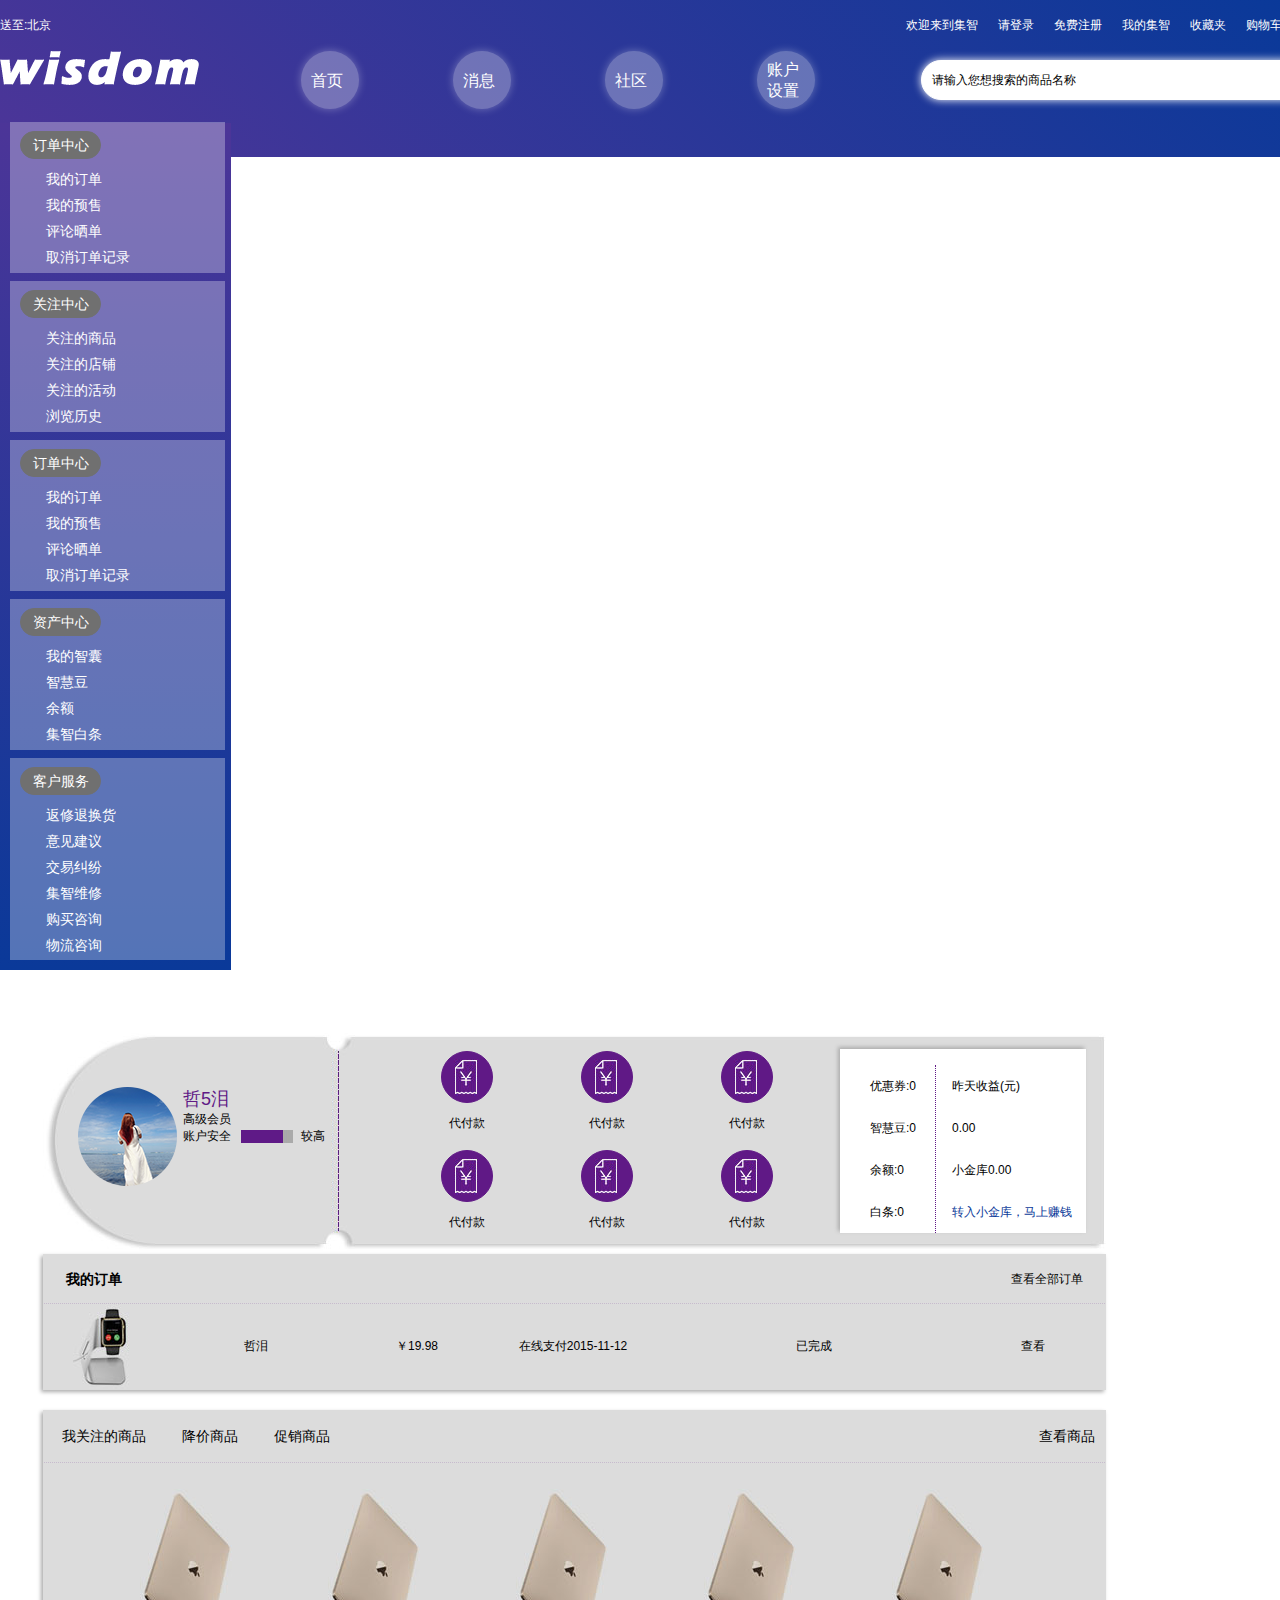
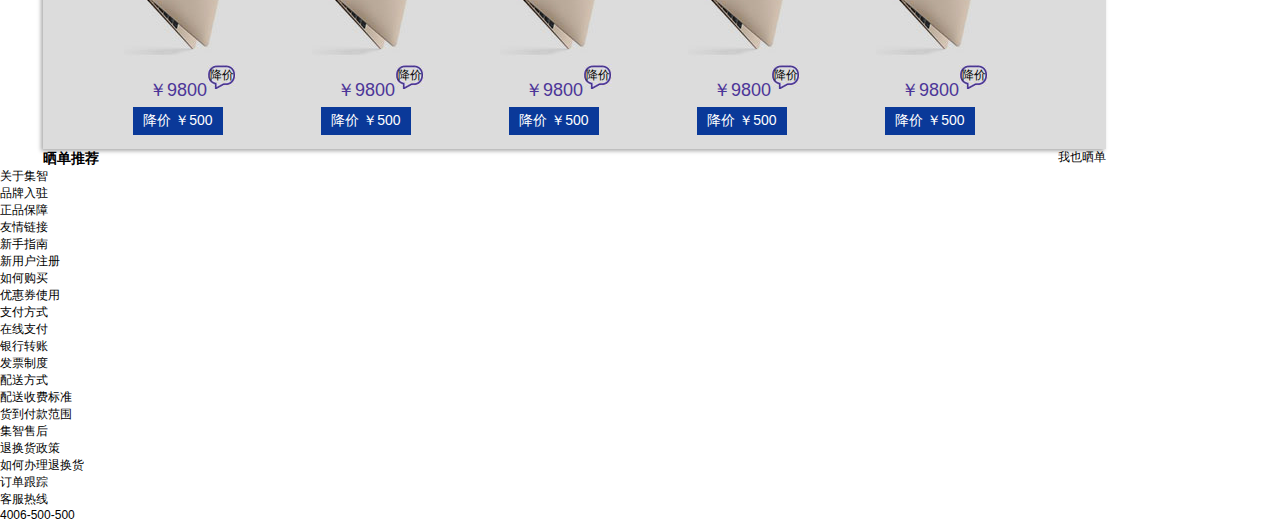
<file: person.html>
<!DOCTYPE html PUBLIC "-//W3C//DTD XHTML 1.0 Transitional//EN" "http://www.w3.org/TR/xhtml1/DTD/xhtml1-transitional.dtd">
<html xmlns="http://www.w3.org/1999/xhtml">
<head>
<meta http-equiv="Content-Type" content="text/html; charset=utf-8" />
<title>无标题文档</title>
<link rel="stylesheet" type="text/css" href="css/base.css"/>
<link rel="stylesheet" type="text/css" href="css/person.css" />
</head>
<!--<script type="text/javascript" src="js/jquery.js"></script>
<script type="text/javascript">
    $(function(){
        $(".bigAbou").hover(function(){
            $(this).find("div.smDiv").show();
        },function(){
            $(this).find("div.smDiv").hide();
        })
         $(".parent").click(function(){
        $(this).toggleClass("se").siblings().removeClass("se");
        $(this).next().toggle().siblings(".child").hide();
    })
    })
</script>-->
<link rel="stylesheet" type="text/css" href="css/normalize.css" />
<link rel="stylesheet" media="screen" href="css/style.css">
	<!--[if IE]>
		<script src="http://libs.useso.com/js/html5shiv/3.7/html5shiv.min.js"></script>
	<![endif]-->
<script src="js/dd_png-min.js" type="text/javascript"></script>
<!--[if IE 6]>  
    <script type="text/javascript" src="js/dd_png-min.js"></script>  
    <script type="text/javascript">  
    	DD_belatedPNG.fix('.a1');  
    </script>  
<![endif]-->
<body>
	<!-- <div class="container clearfix">
		<div id="particles-js"> -->
<div class="personmainTop">
    <div class="personTop clearfix">
		<div class="personinnerTop clearfix">
			<span class="dizhi">送至:<a href="#" class="beijing">北京</a></span>
			<div class="right">
				<span>欢迎来到集智</span>
				<a>请登录</a>
				<a href="#">免费注册</a>
				<a href="#">我的集智</a>
				<a href="#">收藏夹</a>
				<a href="#">购物车</a>
				<a href="#">我的订单</a>
				<a href="#">客户服务</a>
				<form class="clearfix">
				</form>
			</div>
		</div>
		<div class="personLogo clearfix">
			<a href="#"><img src="images/personLogo.png" /></a>
			<ul class="nav clearfix">
				<li class="li2 top">
					<span></span>
					<a href="#">首页</a>
				</li>
				<!-- <li class="lzx"><span></span></li> -->
				<li class="li2 bottom">
					<a href="#">消息</a>
					<span></span>
				</li>
				<!-- <li class="rzx"><span></span></li> -->
				<li class="li2 top">
					<a href="#">社区</a>
					<span></span>
				</li>
				<!-- <li class="lzx"><span></span></li> -->
				<li class="li1 bottom">
					<span></span>
					<a href="#">账户设置</a>
				</li>
			</ul>
			<a href="#" class="carIcon"></a>
			<form>
            	<input type="text" name="car" value="请输入您想搜索的商品名称" class="search"/>
			</form>
		</div>
	</div>
	<!-- </div> -->
<!-- </div> -->
	<div class="personMiddle clearfix">
		<div class="personLeft">
			<ul>
				<li class="li1"><a href="#">订单中心</a></li>
				<li><a href="#">我的订单</a></li>
				<li><a href="#">我的预售</a></li>
				<li><a href="#">评论晒单</a></li>
				<li><a href="#">取消订单记录</a></li>
				<li class="span"><span></span></li>
			</ul>
			<ul>
				<li class="li1"><a href="#">关注中心</a></li>
				<li><a href="#">关注的商品</a></li>
				<li><a href="#">关注的店铺</a></li>
				<li><a href="#">关注的活动</a></li>
				<li><a href="#">浏览历史</a></li>
				<li class="span"><span></span></li>
			</ul>
			<ul>
				<li class="li1"><a href="#">订单中心</a></li>
				<li><a href="#">我的订单</a></li>
				<li><a href="#">我的预售</a></li>
				<li><a href="#">评论晒单</a></li>
				<li><a href="#">取消订单记录</a></li>
				<li class="span"><span></span></li>
			</ul>
			<ul>
				<li class="li1"><a href="#">资产中心</a></li>
				<li><a href="#">我的智囊</a></li>
				<li><a href="#">智慧豆</a></li>
				<li><a href="#">余额</a></li>
				<li><a href="#">集智白条</a></li>
				<li class="span"><span></span></li>
			</ul>
			<ul>
				<li class="li1"><a href="#">客户服务</a></li>
				<li><a href="#">返修退换货</a></li>
				<li><a href="#">意见建议</a></li>
				<li><a href="#">交易纠纷</a></li>
				<li><a href="#">集智维修</a></li>
				<li><a href="#">购买咨询</a></li>
				<li><a href="#">物流咨询</a></li>
				<li class="span span1"><span></span></li>
			</ul>
		</div>
		<div class="personRight">
			<div class="head clearfix">
				<dl class="mes">
					<dt><a href="#"><img src="images/head.png"/></a></dt>
					<dd class="word21">哲5泪</dd>
					<dd>高级会员</dd>
					<dd class="safety">账户安全<span>较高</span></dd>
				</dl>
				<div class="dlGroup clearfix">
					<dl class="icon">
						<dt class="clearfix"><a href="#"></a></dt>
						<dd>代付款</dd>
					</dl>
					<dl class="icon">
						<dt class="clearfix"><a href="#"></a></dt>
						<dd>代付款</dd>
					</dl>
					<dl class="icon icon1">
						<dt class="clearfix"><a href="#"></a></dt>
						<dd>代付款</dd>
					</dl>
					<dl class="icon">
						<dt class="clearfix"><a href="#"></a></dt>
						<dd>代付款</dd>
					</dl>
					<dl class="icon">
						<dt class="clearfix"><a href="#"></a></dt>
						<dd>代付款</dd>
					</dl>
					<dl class="icon icon1">
						<dt class="clearfix"><a href="#"></a></dt>
						<dd>代付款</dd>
					</dl>
				</div>
				<div class="fk">
					<ul class="ul1">
						<li>优惠券:<a href="#">0</a></li>
						<li>智慧豆:<a href="#">0</a></li>
						<li>余额:<a href="#">0</a></li>
						<li>白条:<a href="#">0</a></li>
					</ul>
					<ul class="ul2">
						<li>昨天收益(元)</li>
						<li><a href="#">0.00</a></li>
						<li>小金库<a href="#">0.00</a></li>
						<li><a href="#" class="money1">转入小金库，马上赚钱</a></li>
					</ul>
				</div>
			</div>
			<div class="indent">
				<div class="indentTop clearfix">
					<h3 class="fl">我的订单</h3>
					<a href="#" class="fr">查看全部订单</a>
				</div>
				<table>
					<colgroup>
						<col width="119"></col>
						<col width="185"></col>
						<col width="138"></col>
						<col width="174"></col>
						<col width="308"></col>
						<col width="129"></col>
					</colgroup>
					<tbody>
						<tr>
							<td><img src="images/personImg.jpg"/></td>
							<td>哲泪</td>
							<td>￥19.98</td>
							<td>在线支付2015-11-12</td>
							<td>已完成</td>
							<td>查看</td>
						</tr>

					</tbody>
				</table>
			</div>
			<div class="user_commodity clearfix">
				<div class="commodity clearfix">
                    <ul>
                        <li><a herf="#">我关注的商品</a></li>
                        <li><a herf="#">降价商品</a></li>
                        <li><a herf="#">促销商品</a></li>
                    </ul>
                    <a href="#" class="look">查看商品</a>
                </div>
                <dl>
                	<dt><a href="#"><img src="images/userImg1.jpg"/></a></dt>
                	<dd class="dd1">
                		<a href="#">￥9800</a>
                		<span>降价</span>
                		</dd>
                	<dd><input text="txt" name="name" value="降价 ￥500" /></dd>
                </dl>
                <dl>
                	<dt><a href="#"><img src="images/userImg1.jpg"/></a></dt>
                	<dd class="dd1">
                		<a href="#">￥9800</a>
                		<span>降价</span>
                		</dd>
                	<dd><input text="txt" name="name" value="降价 ￥500" /></dd>
                </dl>
                <dl>
                	<dt><a href="#"><img src="images/userImg1.jpg"/></a></dt>
                	<dd class="dd1">
                		<a href="#">￥9800</a>
                		<span>降价</span>
                		</dd>
                	<dd><input text="txt" name="name" value="降价 ￥500" /></dd>
                </dl>
                <dl>
                	<dt><a href="#"><img src="images/userImg1.jpg"/></a></dt>
                	<dd class="dd1">
                		<a href="#">￥9800</a>
                		<span>降价</span>
                		</dd>
                	<dd><input text="txt" name="name" value="降价 ￥500" /></dd>
                </dl>
                <dl>
                	<dt><a href="#"><img src="images/userImg1.jpg"/></a></dt>
                	<dd class="dd1">
                		<a href="#">￥9800</a>
                		<span>降价</span>
                		</dd>
                	<dd><input text="txt" name="name" value="降价 ￥500" /></dd>
                </dl>
            </div>
            <div class="cargo">
            	<div class="innerCargo">
            		<h3 class="fl">晒单推荐</h3>
            		<a href="#" class="fr">我也晒单</a>
            	</div>
            	<div></div>
            </div>
		</div>
	</div>

	<div class="footer clearfix">
		<ul class="about">
			<li><a href="#">关于集智</a></li>
			<li><a href="#">品牌入驻</a></li>
			<li><a href="#">正品保障</a></li>
			<li><a href="#">友情链接</a></li>
		</ul>
		<ul class="new">
			<li><a href="#">新手指南</a></li>
			<li><a href="#">新用户注册</a></li>
			<li><a href="#">如何购买</a></li>
			<li><a href="#">优惠券使用</a></li>
		</ul>
		<ul class="money">
			<li><a href="#">支付方式</a></li>
			<li><a href="#">在线支付</a></li>
			<li><a href="#">银行转账</a></li>
			<li><a href="#">发票制度</a></li>
		</ul>
		<ul class="car">
			<li><a href="#">配送方式</a></li>
			<li><a href="#">配送收费标准</a></li>
			<li><a href="#">货到付款范围</a></li>
		</ul>
		<ul class="shou">
			<li><a href="#">集智售后</a></li>
			<li><a href="#">退换货政策</a></li>
			<li><a href="#">如何办理退换货</a></li>
			<li><a href="#">订单跟踪</a></li>
		</ul>
		<ul class="phone">
			<li><a href="#">客服热线</a></li>
			<li><a href="#">4006-500-500</a></li>
		</ul>
	</div>
</div>
    <script src="js/particles.js"></script>
	<script src="js/app.js"></script>

</body>
</html>
</file>
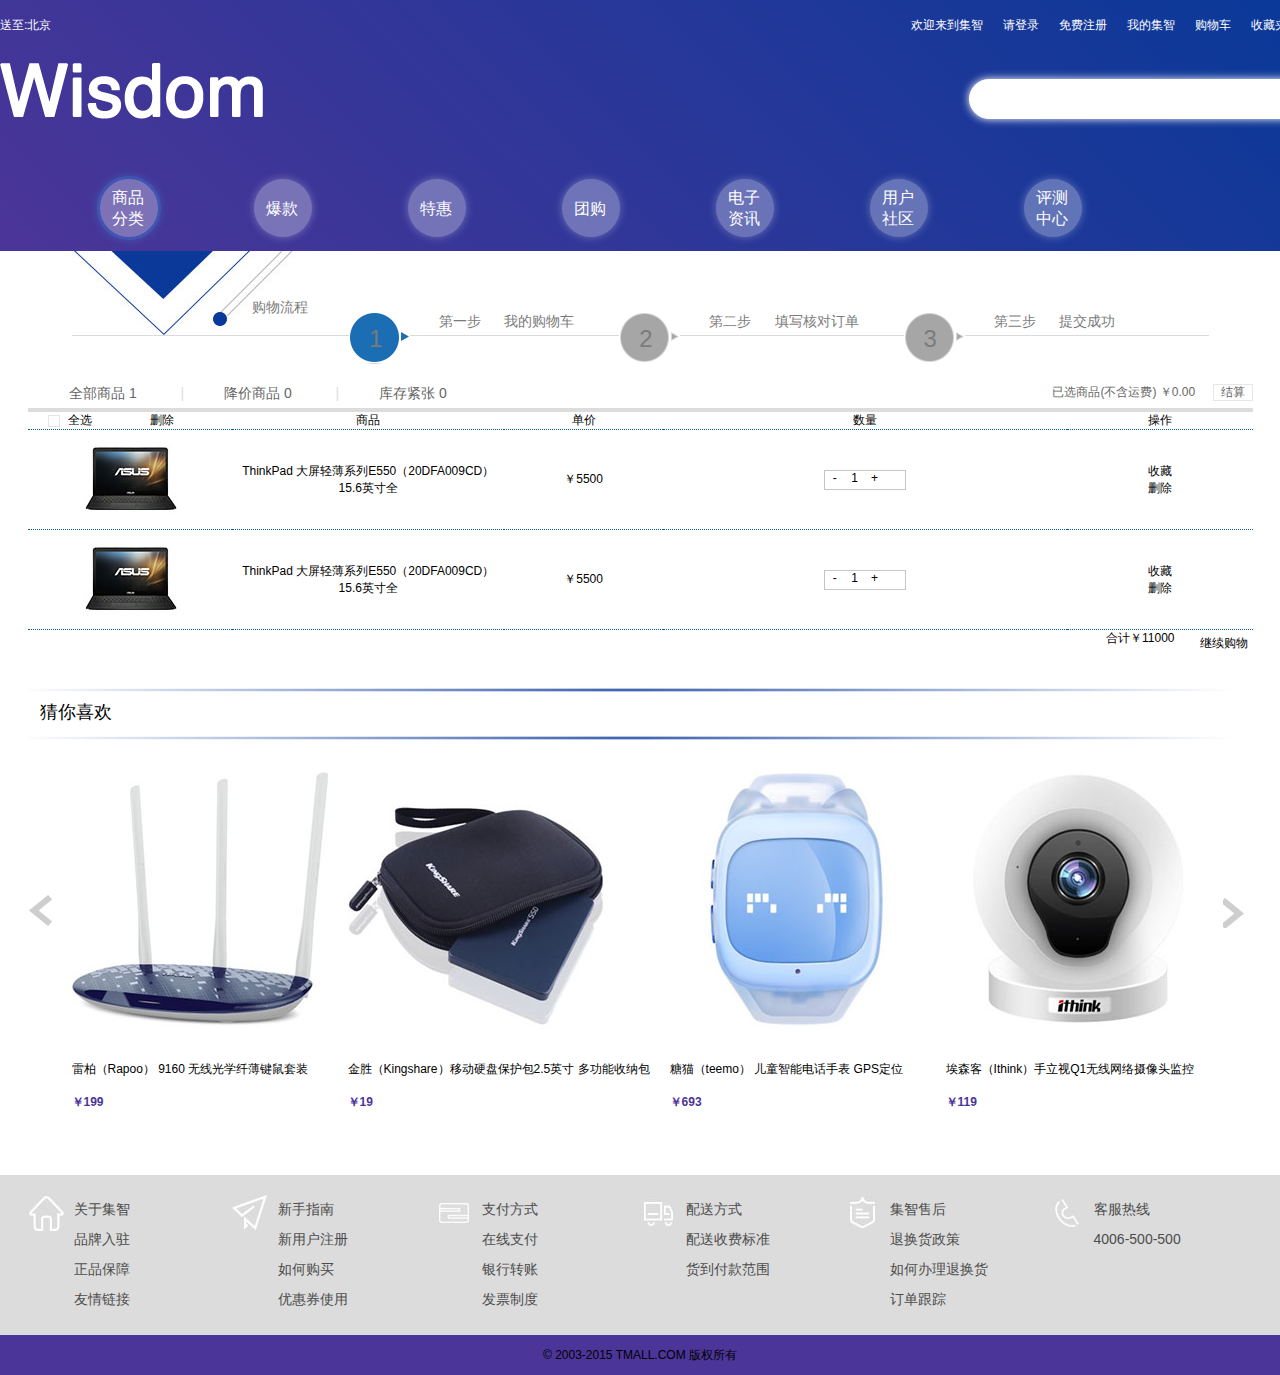
<file: purchase.html>
<!DOCTYPE html PUBLIC "-//W3C//DTD XHTML 1.0 Transitional//EN" "http://www.w3.org/TR/xhtml1/DTD/xhtml1-transitional.dtd">
<html xmlns="http://www.w3.org/1999/xhtml">
<head>
<meta http-equiv="Content-Type" content="text/html; charset=utf-8" />
<title>无标题文档</title>
<link rel="stylesheet" type="text/css" href="css/base.css"/>
<link rel="stylesheet" type="text/css" href="css/login.css"/>
<link rel="stylesheet" type="text/css" href="css/more.css"/>
</head>
<!--<script type="text/javascript" src="js/jquery.js"></script>
<script type="text/javascript">
    $(function(){
        $(".bigAbou").hover(function(){
            $(this).find("div.smDiv").show();
        },function(){
            $(this).find("div.smDiv").hide();
        })
         $(".parent").click(function(){
        $(this).toggleClass("se").siblings().removeClass("se");
        $(this).next().toggle().siblings(".child").hide();
    })
    })
</script>-->
<link rel="stylesheet" type="text/css" href="css/normalize.css" />
<link rel="stylesheet" media="screen" href="css/style.css">
	<!--[if IE]>
		<script src="http://libs.useso.com/js/html5shiv/3.7/html5shiv.min.js"></script>
	<![endif]-->
<script src="js/dd_png-min.js" type="text/javascript"></script>
<!--[if IE 6]>  
    <script type="text/javascript" src="js/dd_png-min.js"></script>  
    <script type="text/javascript">  
    	DD_belatedPNG.fix('.a1');  
    </script>  
<![endif]-->
<body>
<div class="mainTop">
        <div class="top detailTop clearfix">
			<div class="innerTop clearfix">
				<span class="dizhi">送至:<a href="#" class="beijing">北京</a></span>
				<div class="right">
					<span>欢迎来到集智</span>
					<a>请登录</a>
					<a href="#">免费注册</a>
					<a href="#">我的集智</a>
					<a href="#">购物车</a>
					<a href="#">收藏夹</a>
					<a href="#">我的订单</a>
					<a href="#">客户服务</a>
					<!-- <form class="clearfix">
						<input type="button" name="car" value="购物车(0)" class="car"/>
					</form> -->
				</div>
			</div>
			<div class="logo clearfix">
				<a href="#" class="logo"><img src="images/logoLast.png" /></a>
				<!--<a href="#" class="carIcon"></a>-->
				<form>
                	<input type="text" name="car" class="search"/>
                	<input type="button" name="search" value="" class="fdj"/>
				</form>
			</div>
			<ul class="nav clearfix">
				<li class="li1 top">
					<span class="active"></span>
					<a href="#">商品分类</a>
				</li>
				<!-- <li class="lzx"><span></span></li> -->
				<li class="li2 bottom">
					<span></span>
					<a href="#">爆款</a>
				</li>
				<!-- <li class="rzx"><span></span></li> -->
				<li class="li2 top">
					<span></span>
					<a href="#">特惠</a>
				</li>
				<!-- <li class="lzx"><span></span></li> -->
				<li class="li2 bottom">
					<span></span>
					<a href="#">团购</a>
				</li>
				<!-- <li class="rzx"><span></span></li> -->
				<li class="li1 top">
					<span></span>
					<a href="#">电子资讯</a>
				</li>
				<!-- <li class="lzx"><span></span></li> -->
				<li class="li1 bottom">
					<span></span>
					<a href="#">用户社区</a>
				</li>
				<!-- <li class="rzx"><span></span></li> -->
				<li class="li1 top">
					<span></span>
					<a href="#">评测中心</a>
				</li>
			</ul>
		</div>
</div>
<div class="purchase">
	<div class="progress clearfix">
		<span class="shopProgress">购物流程</span>
		<ul>
			<li class="firstStep"><span>1</span>第一步&nbsp;&nbsp;&nbsp;&nbsp;&nbsp;&nbsp;我的购物车</li>
			<li><span>2</span>第二步&nbsp;&nbsp;&nbsp;&nbsp;&nbsp;&nbsp;填写核对订单</li>
			<li><span>3</span>第三步&nbsp;&nbsp;&nbsp;&nbsp;&nbsp;&nbsp;提交成功</li>
		</ul>
	</div>
	<div class="purchaseTop clearfix">
		<ul class="purchaseList">
			<li class="all"><a href="#">全部商品 1</a></li>
			<li class="st"><span>|</span></li>
			<li><a href="#">降价商品 0</a></li>
			<li class="st"><span>|</span></li>
			<li><a href="#">库存紧张 0</a></li>
		</ul>
		<span class="account">已选商品(不含运费)
			<a href="#">￥0.00</a>
			<a href="#" class="fk">结算</a>
		</span>
		<a>
	</div>
	<!-- <ul class="purchaseMiddle clearfix">
		<li><a href="#" class="selected">全选</a></li>
		<li class="del1"><a href="#">删除</a></li>
		<li class="li2"><a href="#">商品</a></li>
		<li class="li3"><a href="#">单价</a></li>
		<li class="li4"><a href="#">数量</a></li>
		<li><a href="#">操作</a></li>
	</ul> -->
	<table>
		<colgroup>
			<col width="207"></col>
			<col width="276"></col>
			<col width="161"></col>
			<col width="411"></col>
			<col width=""></col>
		</colgroup>
			<tr>
				<td class="td1">
					<a href="#" class="selected">全选</a>
					<a href="#">删除</a>
				</td>
				<td>
					<a href="#" class="selected">商品</a>
				</td>
				<td>
					<a href="#" class="selected">单价</a>
				</td>
				<td>
					<a href="#" class="selected">数量</a>
				</td>
				<td>
					<a href="#" class="selected">操作</a>
				</td>
			</tr>
			<tr class="tr1">
				<td class="">
					<a href="#"><img src="images/purchaseImg1.jpg"/></a>
				</td>
				<td class="word3">
					<a href="#">ThinkPad 大屏轻薄系列E550（20DFA009CD）
15.6英寸全</a>
				</td>
				<td>
					<a href="#">￥5500</a>
				</td>
				<td class="td2">
					<span>
						<a class="purseMinus" href="#">-</a>
						<a href="#" class="one1">1</a>
						<a herf="#" class="plus1">+</a>
					</span>
				</td>
				<td class="td3">
					<a href="#" class="">收藏</a>
					<a href="#" class="">删除</a>
				</td>
			</tr>
			<tr class="tr1">
				<td class="">
					<a href="#"><img src="images/purchaseImg1.jpg"/></a>
				</td>
				<td class="word3">
					<a href="#">ThinkPad 大屏轻薄系列E550（20DFA009CD）
15.6英寸全</a>
				</td>
				<td>
					<a href="#">￥5500</a>
				</td>
				<td class="td2">
					<span>
						<a class="purseMinus" href="#">-</a>
						<a href="#" class="one1">1</a>
						<a herf="#" class="plus1">+</a>
					</span>
				</td>
				<td class="td3">
					<a href="#" class="">收藏</a>
					<a href="#" class="">删除</a>
				</td>
			</tr>
		
			<tr>
				<td colspan="5" class="td4">
					<span>
						合计
						
						<a href="#" class="shop">继续购物</a>
						<a href="#">￥11000</a>
					</span>
				</td>
			</tr>
	</table>
</div>
	<div class="like1">
		<p>猜你喜欢</p>
		<div class="likeBottom clearfix">
			<span class="leftArrows"></span>
			<dl>
				<dt><a href="#"><img src="images/likeImg1.jpg" /></a></dt>
				<dd><a href="#">雷柏（Rapoo） 9160 无线光学纤薄键鼠套装</a></dd>
				<dd><a href="#"  class="price">￥199</a></dd>
			</dl>
			<dl>
				<dt><a href="#"><img src="images/likeImg2.jpg" /></a></dt>
				<dd><a href="#">金胜（Kingshare）移动硬盘保护包2.5英寸 多功能收纳包 </a></dd>
				<dd><a href="#"  class="price">￥19</a></dd>
			</dl>
			<dl>
				<dt><a href="#"><img src="images/likeImg3.jpg" /></a></dt>
				<dd><a href="#">糖猫（teemo） 儿童智能电话手表 GPS定位 </a></dd>
				<dd><a href="#"  class="price">￥693</a></dd>
			</dl>
			<dl class="price4">
				<dt><a href="#"><img src="images/likeImg4.jpg" /></a></dt>
				<dd><a href="#">埃森客（Ithink）手立视Q1无线网络摄像头监控 </a></dd>
				<dd><a href="#" class="price">￥119</a></dd>
			</dl>
			<span class="rightArrows"></span>
		</div>
	</div>
<div class="footer clearfix">
		<div class="innerfooter clearfix">
			<ul class="about">
				<li><a href="#">关于集智</a></li>
				<li><a href="#">品牌入驻</a></li>
				<li><a href="#">正品保障</a></li>
				<li><a href="#">友情链接</a></li>
			</ul>
			<ul class="new">
				<li><a href="#">新手指南</a></li>
				<li><a href="#">新用户注册</a></li>
				<li><a href="#">如何购买</a></li>
				<li><a href="#">优惠券使用</a></li>
			</ul>
			<ul class="money">
				<li><a href="#">支付方式</a></li>
				<li><a href="#">在线支付</a></li>
				<li><a href="#">银行转账</a></li>
				<li><a href="#">发票制度</a></li>
			</ul>
			<ul class="car">
				<li><a href="#">配送方式</a></li>
				<li><a href="#">配送收费标准</a></li>
				<li><a href="#">货到付款范围</a></li>
			</ul>
			<ul class="shou">
				<li><a href="#">集智售后</a></li>
				<li><a href="#">退换货政策</a></li>
				<li><a href="#">如何办理退换货</a></li>
				<li><a href="#">订单跟踪</a></li>
			</ul>
			<ul class="phone">
				<li><a href="#">客服热线</a></li>
				<li><a href="#">4006-500-500</a></li>
			</ul>
		</div>
	</div>
    <p class="shangbiao">© 2003-2015 TMALL.COM 版权所有</p>
</div>
    <script src="js/particles.js"></script>
	<script src="js/app.js"></script>
</body>
</html>
</file>
<file: css/base.css>
/*预设*/
*{margin:0;padding:0;}
a{text-decoration:none;color:#000;}
body,html{font-size:12px;font-family:"微软雅黑","arial";}
img{border:none;}
.fl{float:left;}
.fr{float:right;}
img{100%;}
ul li{list-style:none;}
.clearfix:after{content:"";display:block;height:0;line-height:0;clear:both;visibility:hidden;overflow:hidden;}
.clearfix{zoom:1;}
/*index*/
div.logo form
{
	float:right;
	margin-top:28px;
	/*margin-top:20px;*/
	padding-right:5px;

}
div.logo  a.carIcon
{
	background:url(../images/carIcon1.png) no-repeat;
	float:right;
	width:33px;
	height:26px;
	margin:35px 0 0 10px;
}
div.logo form{position:relative;}
div.logo form input.search
{
	width:469px;
	height:38px;
	border:none;
	text-indent:10px;
	border:1px solid #fff;
	border-radius:20px;
	box-shadow:0px 0px 8px #fff;
	
	}
	div.logo form input.fdj{position:absolute;top:4px;right:16px;background:#fff url(../images/search1.jpg) no-repeat right center;border:none;width:28px;height:28px;}
.blue
{
text-shadow: 0 0 10px #02AEFF, 0 0 20px #02AEFF, 0 0 30px #02AEFF, 0 0 40px #02AEFF, 0 0 70px #02AEFF, 0 0 80px #02AEFF, 0 0 100px #02AEFF, 0 0 150px #02AEFF;
/*border-shadow: 0 0 10px #02AEFF, 0 0 20px #02AEFF, 0 0 30px #02AEFF, 0 0 40px #02AEFF, 0 0 70px #02AEFF, 0 0 80px #02AEFF, 0 0 100px #02AEFF, 0 0 150px #02AEFF;*/
/*text-shadow: 0 0 10px #fff, 0 0 20px #fff, 0 0 30px #fff, 0 0 40px #fff, 0 0 70px #fff, 0 0 80px #fff, 0 0 100px #fff, 0 0 150px #02fff;*/
}


div.innerTop span.dizhi/*,div.innerTop span.dizhi a*/
{
	float:left;
	line-height:51px;
	color:#fff;
}
div.innerTop div.right
{
	float:right;
	width:534px;
	_width:601px;
}
div.innerTop div.right span,div.innerTop div.right a,div.innerTop form input
{
	float:left;
	color:#fff;
	line-height:51px;
	margin-right:20px;
}
div.innerTop span.dizhi a
{
	color:#fff;
}

/*div.innerTop form input.car
{
	background:url(../images/car.jpg) no-repeat 9px center;
	border:none;
	height:50px;
	width:150px;
	font-size:18px;
	text-indent:40px;
	margin-right:0;
}*/
div.innerTop form
{
	background:url(../images/carBg.jpg) no-repeat;
	overflow:hidden;
	
}
ul.nav
{
	padding:60px 0 20px 0;
}
ul.nav li.li1 span,ul.nav li.li2 span
{
	height:58px;
	width:58px;
	border-radius:38px;
	background:#fff;
	opacity:0.3;
	float:left;
	top:0;
	left:0;
	position:absolute;
	box-shadow:0px 0px 8px #fff;
}
ul.nav li.li1,ul.nav li.li2
{
	/*background:url(../images/genggai3.png) no-repeat;*/
	/*background:url(../images/newCircle.png) no-repeat;*/
	height:43px;
	width:43px;
	font-size:16px;
	text-align:center;
	padding:9px 0 0 11px;
	float:left;
	position:relative;
	/*border:1px solid #fff;
	border-radius:38px;
	background:#fff;
	opacity:0.3;*/
	/*box-shadow: 0 0 0 15px #fff, 0 1px 4px 0 rgba(0, 0, 0, 0.1);*/
	/*box-shadow:0px 0px 8px #fff;
*/
}
ul.nav li a
{
	width:33px;
	height:36px;
	float:left;
	color:#fff;
}
ul.nav li.li2
{
line-height:41px;
text-align:center;

}
ul.nav li.lzx,ul.nav li.rzx
{
	width:125px;
	height:66px;
	background:url(../images/rzhixian.png) no-repeat;
	float:left;
	margin-top:27px;
}
ul.nav li.lzx span
{
	float:left;
}
ul.nav li.rzx
{
	background:url(../images/lzhixian.png) no-repeat;
}
ul.nav li.bottom
{
	/*margin-top:61px;*/
	margin-left:100px;
}
ul.nav li.top
{
	margin-left:100px;
}
ul.nav li span:hover,ul.nav li span.active
{
	/*background:url(../images/navhover.jpg) no-repeat;*/
	border:3px solid #399eec;
	/*height:74px;*/
	/*width:74px;*/
	/*border-radius:40px;*/
	/*margin-top:-20px;*/
	/*margin-left:-20px;*/
	/*background:#fff;*/
	/*box-shadow:0px 0px 8px #399eec; */
	/*color:#000;*/
	/*line-height:74px;*/
	border-radius:38px;
	background:#fff;
	opacity:0.3;
	box-shadow:0px 0px 8px #399eec;
	margin-top:-3px;
	margin-left:-3px;
}

div.banner
{
	overflow:hidden;
	position:relative;
	/*_width:1340px;*/
	width:1440px;
	margin:0 auto;
	height:455px;
}
div.bigBanner{/*width:1440px;*//*overflow:hidden;*/}
div.banner div.smBanner
{
	/*width:6000px;*/
	position:absolute;top:0;left:0;
}
div.banner div.smBanner a,div.banner div.smBanner a img
{
	float:left;
}
div.tb
{
	position:absolute;
	bottom:10px;
	left:50%;
	margin-left:-37px;
	z-index:20;
}
p.lineDw{position:absolute;border-top:1px solid #e7e7e8;width:180px;height:1px;bottom:17px;left:50%;margin-left:-90px;z-index:10;_bottom:0px;}
div.tb a
{
	background:url(../images/bd.png) no-repeat center center;
	height:18px;
	width:18px;
	float:left;
	margin-right:10px;
}
div.tb a.ase
{
	background:url(../images/hd.png) no-repeat center center;
	width:18px;
	height:18px;
	float:left;
	margin-right:10px;
}
div.middle
{
	width:1225px;
	margin:20px auto 0;
}
div.like{background:url(../images/likeBottom.jpg) no-repeat;padding:36px 0 26px;}
div.like dl,div.like span{float:left;text-align:center;}
div.like dl{margin-left:56px;}
div.like span{margin-top:78px;}
div.like span.rightArrows{margin-left:52px;}
div.like dl dd{line-height:24px;}
div.like dl dd.wd1{font-size:14px;}
div.like dl dd.wd2 a{font-size:18px;color:#2806a5;}
div.like dl dd.wd3{color:#858585;}
div.like span{width:24px;height:31px;}
div.middle div.mtop div.smtop
{
	margin-top:10px;
}
div.middle div.smtop h2.chaozhi{text-align:center;}
div.middle div.mtop ul.ul1{background:url(../images/floorBg1.png) no-repeat 0 center;}
div.middle div.mtop ul.ul1 li
{
	text-align:center;
	float:left;
	width:96px;
	height:79px;
	line-height:79px;
	/*margin:8px 35px 0 0;*/
}
div.middle div.mtop ul.ul1 li a
{
	color:#aaaaaa;
	
	float:left;
	width:96px;
	height:79px;
/*	margin:8px 35px 0 0;*/
}
div.middle div.mtop ul.ul1 li a:hover,div.middle div.mtop ul.ul1 li a.active
{
	color:#000;
	font-size:14px;
	background:url(../images/computerOne.png) no-repeat 0 center;
}
div.smmiddle dl
{
	float:left;
	width:550px;
	padding-top:10px;
}
div.smmiddle dl dt
{
	float:right;
	margin-right:21px;
	_margin-right:15px;
}
div.smmiddle dl dd
{
	/*width:271px;*/
	width:264px;
	float:left;
	line-height:30px;
	margin-top:78px;
	_width:200px;
	_margin-top:50px;
}
div.smmiddle dl dd a,div.smmiddle dl dd input
{
	float:left;
}
div.oneBottom div.innerLeft ul.ul2 li
{
	line-height:25px;
}
div.smmiddle dl dd a.word1,div.smmiddle dl dd a.word3 span,div.oneBottom div.innerLeft ul.ul2 li.li3 span
{
	font-size:18px;
	font-family:"微软雅黑";
	/*font-weight:bold;*/
	width:242px;
}
div.smmiddle dl dd a.word3 span{width:100px;}
div.smmiddle dl dd a.word2,div.smmiddle dl dd a.word3,div.oneBottom div.innerLeft ul.ul2 li.li2,div.oneBottom div.innerLeft ul.ul2 li.li3
{
	font-size:14px;
	font-family:"微软雅黑";
	/*font-weight:bold;*/
}
div.smmiddle dl dd a.word2,div.smmiddle dl dd a.word3,div.oneBottom div.innerLeft ul.ul2 li.li2 a
{
	color:#5ba1ff;
}
div.smmiddle dl dd a.word3
{
	width:228px;
	color:#000;
}
div.oneBottom
{
	margin-top:50px;
}
div.oneBottom div.innerLeft ul.ul2 li.li3 span,div.mmiddle div.twobottom dl.twoDl1 dd a.juse,div.mmiddle div.twobottom dl.twoDl2 dd a.juse
{
	color:#4c3598;
	text-align:center;
}
div.smmiddle dl dd a.word3 span
{
	color:#4c3598;
}
/*div.mmiddle div.twobottom dl.twoDl2 dd a.juse
{
	text-align:center;
}*/
div.smmiddle dl dd input
{
	border:none;
	/*background:url(../images/button.png) no-repeat 0 0;*/
	width:108px;
	height:40px;
	margin-top:10px;
}
div.smmiddle dl dd input:hover
{
	background:url(../images/button.png) no-repeat 0 -40px;
	color:#fff;
}
div.oneTop
{
	/*g*/
	background:url(../images/oblique1.png) no-repeat center top;
	border-bottom:1px solid #e5e5e5;
	/*border:1px solid #000;*/
}
div.smmiddle div.oneTop dl.dl1
{
	margin-left:10px;
	/*_margin-left:0;*/
}
div.smmiddle div.oneTop dl.dl2
{
	margin-left:92px;
}
div.smmiddle div.oneTop dl.dl2 dt
{
	margin-right:10px;
	_margin-right:0px;
}
div.oneBottom div.innerLeft
{
	width:304px;
	float:left;
	/*_width:220px;*/
	margin:0 auto;
}
div.oneBottom div.innerLeft ul
{
	margin:0 auto;
	width:217px;
	/*_width:200px;*/
}
div.oneBottom div.innerLeft div.innerBottom
{
	background:url(../images/bg2.png) no-repeat;
	width:304px;
	height:311px;
	margin-top:20px;
}
div.oneBottom div.innerLeft div.innerBottom a img
{
	width:172px;
	height:193px;
	padding:55px 0 0 5px;
	float:left;
}
div.oneBottom div.innerLeft div.innerBottom a.ccar
{
	background:url(../images/btn02.png) no-repeat;
	width:51px;
	height:49px;
	float:left;
	margin-top:129px;
	margin-left:10px;
}
div.oneBottom div.innerLeft div.innerBottom a.sc
{
	background:url(../images/btn01.png) no-repeat;
	width:51px;
	height:49px;
	float:left;
	margin-top:129px;
	margin-left:10px;
}
div.oneBottom div.innerLeft ul.ul2 li.li1
{
	font-size:18px;
}
div.oneBottom div.innerLeft div.innerBottom a.ccar:hover,div.oneBottom div.innerLeft div.innerBottom a.sc:hover
{
	background:url(../images/btn03.png) no-repeat;
	width:51px;
	height:51px;
}
div.oneBottom div.innerLeft div.innerBottom a.sc:hover
{
	background:url(../images/btn04.png) no-repeat;
	width:51px;
	height:51px;
}
div.mtop a.more
{
	background:url(../images/moreBg.jpg) no-repeat;
	height:77px;
	float:left;
	text-align:center;
	margin-top:20px;
	color:#000;
	width:1217px;
	height:31px;
	line-height:30px;
	font-size:18px;
}
/*div.mmiddle div.twoTop
{
	line-height:73px;
	margin-top:20px;
	height:73px;
}*/
/*div.mmiddle div.twoTop ul.twoH3
{
	float:left;
}
div.mmiddle div.twoTop ul.twoH3 li
{
	float:left;
	height:70px;
}
div.mmiddle div.twoTop ul.twoH3 li a
{
	padding:0 12px;
	font-size:18px;
	float:left;
}*/
div.mmiddle{margin-top:10px;}
div.mmiddle div.twoTop{background:url(../images/double.jpg) no-repeat 0 bottom;position:relative;}
div.mmiddle div.twoTop h2{text-align:center;}
div.mmiddle div.twoTop ul.twoH3  li a:hover,div.mmiddle div.twoTop ul.twoH3  li a.active
{
	background:url(../images/computerOne.png) no-repeat;

}
div.mmiddle div.twoTop a.many
{
	position:absolute;
	bottom:14px;right:17px;
}
div.mmiddle div.twobottom dl
{
	float:left;
	padding-top:30px;
}
div.mmiddle div.twobottom dl dd
{
	border-bottom:1px solid #dadada;
	border-right:1px solid #dadada;
	width:250px;
	padding:0px 20px 0 35px;
}
div.mmiddle div.twobottom dl dd a.juse
{
	font-size:18px;
	/*font-weight: bold;*/
	width:220px;
	float:left;
	line-height:30px;
}
div.mmiddle div.twobottom dl dd a.word
{
	font-size:14px;
	float:left;
	line-height:23px;
}
div.mmiddle div.twobottom dl dd a.tp1
{
	background:url(../images/btn02.png) no-repeat;
	width:51px;
	height:49px;
	float:left;
	margin:15px 24px 8px 16px;
}
div.mmiddle div.twobottom dl dd a.tp1:hover{background:url(../images/btn03.png) no-repeat;}
/*div.mmiddle div.twobottom dl.twoDl1 dd a.tp1
{
	margin-left:16px;
}*/
div.mmiddle div.twobottom dl dd a.tp2:hover{background:url(../images/btn04.png) no-repeat;}
div.mmiddle div.twobottom dl dd a.tp3:hover{background:url(../images/btn05.png) no-repeat;}
div.mmiddle div.twobottom dl dd a.tp2,div.mmiddle div.twobottom dl dd a.tp3
{
	background:url(../images/btn01.png) no-repeat;
	width:51px;
	height:49px;
	float:left;
	margin:15px 24px 8px 0;
}
div.mmiddle div.twobottom dl dd a.tp3{background:url(../images/btn06.png) no-repeat;}
/*{
	background:url(../images/button.png) no-repeat 0 -180px;
}*/
/*div.mmiddle div.twobottom dl.twoDl1 dt,div.mmiddle div.twobottom dl.twoDl2 dt
{
	width:260px;
	height:260px;
	}*/
div.mmiddle div.twobottom dl dt{width:297px;height:241px;}
/*div.mmiddle div.twobottom dl.twoDl2 dt
{
	width:231px;
	height:219px;
	padding:41px 0 0 29px;*/
	/*background:url(../images/circle.jpg) no-repeat;*/
	/* margin-left:23px;
	}*/
	div.mmiddle div.twobottom dl.twoDl2 dt{_height:247px;}
div.mmiddle div.twobottom dl.twoDl2 dt a.circle 
{
 
   float:left;
  /* width:230px;
   height:213px;*/
}
div.mmiddle div.twobottom dl.twoDl3 dd{border-right:0;}
div.mmiddle div.zxjBot{margin-top:48px;}
div.mmiddle div.zxjBot a{float:left;}
div.mmiddle div.zxjBot div.rightZxj{float:left;background:url(../images/zxj2Bg.jpg) no-repeat;width:652px;height:423px;}
div.mmiddle div.zxjBot a.zxj01{background:url(../images/zxj1Bg.jpg) no-repeat;width:445px;height:457px;padding:36px 0 0 11px;}
div.rightZxj a.a1,div.rightZxj a.a3{padding:19px 0 0 117px;}
div.rightZxj a.a2,div.rightZxj a.a4{padding:19px 0 0 74px;}
div.goTop{background:url(../images/top.png) no-repeat;width:47px;height:47px;}
div.nn{position:fixed;bottom:0;right:0;}
* html div.goTop{position:absolute;right:auto;left:expression(eval(document.documentElement.scrollLeft+document.documentElement.clientWidth-this.offsetWidth)-(parseInt(this.currentStyle.marginLeft,10)||0)-(parseInt(this.currentStyle.marginRight,10)||0));}
* html div.goTop{position:absolute;bottom:auto;top:expression(eval(document.documentElement.scrollTop+document.documentElement.clientHeight-this.offsetHeight-(parseInt(this.currentStyle.marginTop,10)||0)-(parseInt(this.currentStyle.marginBottom,10)||0)));}
/*detail*/
/*div.detailMiddle p.fenlei
{
	margin:37px 0 29px;
	font-size:14px;
	color:#bebebe;
}
div.detailMiddle p.fenlei a
{
	color:#bebebe;
}
div.detailMiddle p.fenlei a.biaoti
{
	color:#000;
	font-size:18px;
}*/
p.fenlei
{
	width:1225px;
	margin:37px auto 109px;
	font-size:14px;
	color:#bebebe;
}
p.fenlei a
{
	color:#bebebe;
}
p.fenlei a.biaoti
{
	color:#000;
	font-size:18px;
}
div.detailMiddle
{
	width:1225px;
	margin:0 auto;
}
div.detailMiddle div.detailsmLeft ul
{
	width:106px;
	float:left;
	margin:30px 17px 0 0;
}
div.detailMiddle div.detailsmLeft img
{
	margin-top:50px;
	float:left;
}
div.detailMiddle ul li.tm a
{
	background:#fff;
	opacity:0.5;
}
div.detailsmLeft
{
	float:left;
	width:696px;
	margin-right:60px;
}
div.detailsmLeft span.fr a
{
	text-indent:26px;
	float:left;
	margin-right:12px;
	line-height:23px;
}
div.detailsmLeft span.fr a.share
{
	background:url(../images/share.jpg) no-repeat;
	
}
div.detailsmLeft span.fr a.collect
{
	background:url(../images/collect.jpg) no-repeat;
	/*text-indent:26px;
	float:left;
	margin-right:12px;*/
}
div.detailsmRight
{
	float:left;
}
div.detailsmRight ul.sketch li a
{
	color:#7b7b7b;
}
div.detailsmRight ul.sketch li
{
	line-height:24px;
}
div.detailsmRight ul li a.bigWord
{
	color:#000;
	font-size:18px;
}
div.detailsmRight div.price
{
	background:#c9c9c9;
	padding:20px 25px 15px 20px;
	/*border:1px solid #000;*/
	width:356px;
	margin-top:10px;
}
div.detailsmRight div.price div.priceLeft
{
	float:left;
	/*border-right:1px solid #adadad;*/
	width:144px;
	margin:0 97px 0 14px;
}
div.detailsmRight div.price div.priceLeft span.outsideNum
{
	font-size:14px;
	color:#000;
	float:left;

}
div.detailsmRight span.zhixian
{
	background:url(../images/zhixian3.jpg) no-repeat;
	float:left;
	margin-top:5px;
	width:1px;
	height:52px;
}

div.detailsmRight div.price div.priceLeft span span.num 
{
	color:#0b153d;
	font-size:20px;
}
div.detailsmRight div.price div.priceLeft del,div.detailsmRight div.price div.priceRight span
{
	font-size:12px;
	color:#6f6f6f;
	margin-top:8px;
	float:left;
}
/*div.detailsmRight div.price div.priceRight span,div.detailsmRight div.price div.priceRight span a
{
	color:#6f6f6f;
	font-size:12px;
}

{
	float:left;
	margin-top:8px;
}*/
div.detailsmRight div.price div.priceRight
{
	width:74px;
	float:right;
}
div.detailsmRight div.price div.priceRight span
{
	margin-left:13px;
}
div.detailsmRight div.price div.priceRight span a
{
	color:#0b153d;
}
/*div.detailsmRight div.btnBuy a
{
	float:left;
	width:130px;
	height:38px;
	background:url(../images/carBg1.jpg) no-repeat;
	line-height:38px;
	text-align:center;
	color:#fff;
	margin-top:19px;
}
div.detailsmRight div.btnBuy a.buyNow
{
	float:right;
}*/
div.detailsmRight ul.btnBuy
{
	width:401px;
}
div.detailsmRight ul.btnBuy li.car a
{
	float:left;
	width:130px;
	height:38px;
	background:url(../images/carBg1.jpg) no-repeat;
	line-height:38px;
	text-align:center;
	color:#fff;
	margin-top:19px;
}
div.detailsmRight ul.btnBuy li.car a.buyNow
{
	float:right;
}
div.detailsmRight ul.btnBuy li.color span,div.detailsmRight ul.btnBuy li.color a,div.detailsmRight ul.btnBuy li.num span,div.detailsmRight ul.btnBuy li.num a
{
	float:left;
}
/*div.detailsmRight ul.btnBuy li.color,div.detailsmRight ul.btnBuy li.num
{
	margin-top:19px;
}*/
div.detailsmRight ul.btnBuy li.color a
{
	border:1px solid #c5c5c5;
	width:76px;
	text-align:center;
	line-height:24px;
	height:24px;
	margin-right:8px;
}
div.detailsmRight ul.btnBuy li.color span,div.detailsmRight ul.btnBuy li.num span
{
	line-height:24px;
	margin-right:21px;
}
div.detailsmRight ul.btnBuy li.color a.pitch
{
	border:1px solid #2344b4;
}
div.detailsmRight ul.btnBuy li.num a
{
	border:1px solid #c5c5c5;
	text-align:center;
	line-height:11px;
	width:11px;
	height:11px;
}
div.detailsmRight ul.btnBuy li.num a.one
{
	width:58px;
	height:22px;
	line-height:22px;
	margin:0 8px 0;
}
div.detailsmRight ul.btnBuy li.num a.minus,div.detailsmRight ul.btnBuy li.num a.plus
{
	margin-top:5px;
}
div.detailsmRight ul.btnBuy li.store
{
	/*margin-top:19px;*/
}
div.detailsmRight ul.btnBuy li.store span.store
{
	margin-right:21px;
}
div.detailsmRight ul.innerBuy li
{
	border:1px solid #c5c5c5;
	line-height:24px;
	
	padding:0 38px 0 9px;
}
div.detailsmRight ul.btnBuy li span.service
{
	margin-right:21px;
	float:left;
}
div.detailsmRight ul.innerBuy
{
	float:left;
}
div.detailsmRight ul.btnBuy li
{
	margin-bottom:15px;
}
div.detailsmRight ul.innerBuy li
{
	margin-bottom:8px;
}
div.detailsmRight ul.innerBuy li a
{
	background:url(../images/official.jpg) no-repeat 0 center;
	padding-left:20px;
}
div.outScan
{
	width:1225px;
	margin:0 auto;
}
div.scan
{
	width:202px;
	float:left;
	border:1px solid #e5e5e5;
}
div.scan p
{
	text-align:center;
	font-size:14px;
	background:#dbdbdb;
	line-height:36px;
}
div.scan dl 
{
	text-align:center;
	margin-top:42px;
}
div.scan dl dd a
{
	color:#4c3598;
	font-size:18px;
}
div.scanRight
{
	width:1002px;
	float:right;
	margin-left:10px;
}
div.scanRight ul.ul1Scan
{
	background:#dbdbdb;
	height:36px;
	line-height:36px;
}
div.scanRight ul.ul1Scan li
{
	float:left;
}
div.scanRight ul.ul1Scan li a
{
	float:left;
	/*width:60px;*/
	height:35px;
	padding:0 33px 0 31px;
}
div.scanRight ul.ul1Scan li a:hover,div.scanRight ul.ul1Scan li a.active
{
	background:url(../images/lanseBg.jpg) no-repeat;
}
div.messageScan ul
{
	float:left;
	line-height:28px;
	margin-top:40px;
	margin-right:49px;
}
div.messageScan ul.ul2Scan
{
	margin-top:11px;
	margin-left:12px;
}
div.scanBottom h3
{
	text-align:center;
	/*border:1px solid #e5e5e5;*/
	font-size:36px;
}
div.scanBottom h3.productScan
{
	background:url(../images/zhixian4.jpg) no-repeat;
	color:#666;
}
div.scanBottom
{
	text-align:center;
	margin-top:48px;
}
div.scanBottom img
{
	margin-top:48px;
}





/*car*/
div.carMiddle
{
	background:url(../images/carProgressBg3.jpg) no-repeat;
	width:1440px;
	margin:0 auto;
}
div.progress
{
	border-bottom:1px solid #dadada;
	width:1137px;
	margin:0 auto;
	position:relative;
}
div.progress span.shopProgress
{
	background:url(../images/carBg2.jpg) no-repeat;
	width:240px;
	height:36px;
	/*border-bottom:1px solid #dadada;*/
	float:left;
	text-indent:180px;
	padding-top:48px;
	font-size:14px;
	color:#7b7b7b;
}
div.progress ul
{
	float:left;
	margin-top:33px;
	position:absolute;
	top:29px;
	left:20%;
}
div.progress ul li
{
	float:left;
	font-size:14px;
	color:#7b7b7b;
	margin-right:45px;
}
div.progress ul li span
{
	background:url(../images/carBtn.png) no-repeat 0 -50px;
	height:51px;
	text-indent:20px;
	float:left;
	width:61px;
	line-height:51px;
	font-size:24px;
	margin-right:29px;
}
div.progress ul li.firstStep
{
	padding-left:50px;
}
div.progress ul li.firstStep span
{
	background:url(../images/carBtn.png) no-repeat 0 0;
}
div.carBottom
{
	margin-top:150px;
	text-align:center;
}
div.carBottom p
{
	background:url(../images/carIcon.jpg) no-repeat;
	font-size:18px;
	color:#8b8b8b;
	width:479px;
	height:49px;
	margin:0 auto;
	line-height:49px;
	padding-left:20px;
}
div.carBottom a
{
	display:inline-block;
	border:1px solid #f2f2f2;
	width:95px;
	height:69px;
	font-size:18px;
	color:#1e6ca9;
	line-height:69px;
	margin-top:20px;
	margin-left:31px;
}
div.like1
{
	width:1225px;
	margin:0 auto;
	
}
div.like1 p
{
	background:url(../images/floorBg.png) no-repeat;
	height:69px;
	line-height:51px;
	font-size:18px;
	text-indent:12px;
	color:#000;
	margin:30px 0 16px;
}
div.likeBottom
{
	height:383px;
}
div.likeBottom span,div.likeBottom dl
{
	float:left;
}
div.likeBottom span
{
	background:url(../images/arrows.png) no-repeat 0 -34px;
	width:24px;
	height:33px;
	margin-top:123px;
	
}
div.likeBottom span.leftArrows
{
	background:url(../images/arrows.png) no-repeat 0 0;
}
div.likeBottom dl
{
	margin-left:20px;
}
div.likeBottom dl dt
{
	margin-bottom:34px;
}
div.likeBottom dl dd a.price
{
	font-weight:bold;
	color:#4c3598;
	margin-top:16px;
	float:left;
}
div.likeBottom dl.price4
{
	margin-right:20px;
}




/*link*/
div.leftLink
{
	width:1225px;
	margin:0 auto;
}
div.leftLink span.linkProgress
{
	background:url(../images/linkBg1.jpg) no-repeat;
	width:319px;
	height:41px;
	text-indent:169px;
	float:left;
	padding-top:64px;
	font-size:14px;
	color:#7b7c7b;
}
div.leftLink span.linkProgress a
{
	color:#7b7c7b;
}
div.leftLink span.linkProgress a.yanse
{
	color:#095b9f;
}
div.leftLink ul.selectLink
{
	float:right;
	/*border:1px solid #095b9f;*/
	background:url(../images/selectBg.png) no-repeat;
	width:357px;
	height:25px;
	margin-top:79px;
}
div.leftLink ul.selectLink li
{
	float:left;
	line-height:26px;
	text-align:center;
}
div.leftLink ul.selectLink li a
{
	/*background:url(../images/btn1.png) no-repeat;*/
	height:26px;
	width:119px;
	float:left;
}
div.leftLink ul.selectLink li a:hover,div.leftLink ul.selectLink li a.active
{
	background:url(../images/btn1.png) no-repeat;
	margin-top:10px;
}
div.linkBottom
{
	width:219px;
	border:1px solid #e5e5e5;
	position:relative;
	clear:both;margin-top:43px;
	float:left;
}
div.linkBottom p
{
	font-size:30px;
	padding:27px 0 0 73px;
}
div.linkBottom span.dingwei
{
	position:absolute;
	top:-44px;
	left:0;
	background:url(../images/linkBg2.jpg) no-repeat;
	width:68px;
	height:127px;
}
div.linkBottom ul
{
	padding-left:38px;
}
div.linkBottom ul li
{
	/*padding:0 0 0 19px;*/
	
	
	line-height:38px;
	font-size:14px;

}
div.linkBottom ul li a
{
	color:#525251;
	background:url(../images/grayBox.jpg) no-repeat 0 center;
	padding-left:20px;

}
div.linkBottom h3
{
	padding:28px 0 9px 19px;
	font-size:14px;
	color:#525251;
}
div.linkBottom ul li a:hover,div.linkBottom ul li a.active
{
	background:url(../images/blueBox.jpg) no-repeat 0 center;
}
div.linkRight
{
	width:960px;
	/*_width:1009px;*/
	float:left;
	/*border:1px solid #000;*/
	margin-left:14px;
	margin-top:44px;
}
div.linkRight dl
{
	padding:0 18px;
	width:196px;
	/*text-align:center;*/
	/*margin:0 0 24px 17px;*/
	float:left;
	/*display:inline-block;*/
	margin-right:10px;
	margin-bottom:21px;
}
div.linkRight dl.dl4
{
	margin-right:0;
}
div.linkRight dl dt
{
	text-align:center;
}
div.linkRight dl dd
{
	text-align:center;
}
div.linkRight dl dd.message
{
	text-align:left;
	line-height:19px;
}
div.linkRight dl dd.car a.fl
{
	border:1px solid #dbdbdb;
	width:104px;
	height:26px;
	line-height:26px;
}
div.linkRight dl dd.car a.fr
{
	border:1px solid #dbdbdb;
	line-height:26px;
	width:40px;
	height:26px;
}
div.linkRight dl dd.priceLink
{
	padding:8px 0 11px;
}
div.linkRight dl dd.priceLink a
{
	color:#095b9f;
	font-size:18px;
	/*padding:15px 0 22px 0;*/
}
div.linkRight dl:hover
{
	/*border:1px solid #448bca;*/
	box-shadow: 0 0 8px #2284db;
	border:1px solid #2284db;
}





/*purchase*/
div.purchase
{
	width:1225px;
	margin:0 auto;
	
}
div.purchase ul.purchaseList
{
	float:left;
}
div.purchase ul.purchaseList li
{
	float:left;
	font-size:14px;
	line-height:29px;
	width:153px;
	text-align:center;
}
div.purchase ul.purchaseList li a
{
	float:left;
	width:151px;
	height:27px;
	color:#666666;
}
div.purchase div.purchaseTop
{

	border-bottom:4px solid #dcdcdc;
	margin-top:43px;
}
div.purchase div.purchaseTop span.account
{
	float:right;
}
div.purchase ul.purchaseList li a:hover
{
	border-bottom:4px solid #095b9f;
	width:151px;
	height:27px;
	padding-bottom:5px;
	/*float:left;*/
	/*display:inline-block;*/
	/*position:absolute;*/
}
div.purchase ul.purchaseList li.st
{
	width:2px;
	color:#dcdcdc;
}
div.purchase span.account
{
	color:#666666;
	/*float:left;*/
	line-height:27px;
}
div.purchase span.account a
{
	color:#666666;
	/*float:left;*/
}
div.purchase span.account a.fk
{
	border:1px solid #e6e6e6;
	width:38px;
	height:15px;
	/*float:left;*/
	display:inline-block;
	text-align:center;
	line-height:15px;
	margin-left:14px;
}
/*div.purchase ul.purchaseMiddle
{
	border-bottom:1px dotted #095b9f;
	padding:30px 0 10px 50px;
}
div.purchase ul.purchaseMiddle li,div.purchase ul.purchaseMiddle li a
{
	float:left;
}
div.purchase ul.purchaseMiddle li a.selected
{
	background:url(../images/grayBox.jpg) no-repeat 0 center;
 	text-indent:25px;
 	margin-right:32px;
}*/
div.purchase table
{
	width:1225px;
}
div.purchase table tr td
{
	border-bottom:1px dotted #095b9f;
	text-align:center;
}
div.purchase table tr td.td1
{
	/*padding-left:20px;*/
	/*width:187px;*/
}
div.purchase table tr td.td1 a.selected
{
	background:url(../images/grayBox.jpg) no-repeat 0 center;
	text-indent:20px;
	float:left;
	margin-left:20px;
}
div.purchase table tr.tr1
{
	height:100px;
}
table tr td.word3
{
	text-align:left;padding:10px;
}
div.purchase table tr td.td2 span
{
	border:1px solid #c5c5c5;
	width:80px;
	height:18px;
/*	text-align:center;*/
	display:inline-block;
}
div.purchase table tr td.td2 span a
{
	width:20px;
	float:left;
}
table tr td.td2 span a.one1
{
	width:40px;
}
div.purchase table tr td.td3 a
{
 	width:186px;
 	float:left;
}
div.purchase table tr td.td4
{
	text-align:right;
	border-bottom:none;
	height:26px;
}
div.purchase table tr td.td4 a
{
	float:right;
}
div.purchase table tr td.td4 a.shop
{
	/*border:1px solid #e6e6e6;*/
	margin-left:20px;
	padding:5px;
}




/*person*/
</file>
<file: css/login.css>
/*预设*/
*{margin:0;padding:0;}
a{text-decoration:none;color:#000;}
body,html{font-size:12px;font-family:"微软雅黑","arial";}
img{border:none;}
.fl{float:left;}
.fr{float:right;}
img{100%;}
ul li{list-style:none;}
.clearfix:after{content:"";display:block;height:0;line-height:0;clear:both;visibility:hidden;overflow:hidden;}
.clearfix{zoom:1;}

/*login*/
div.mainTop{background-image: linear-gradient(45deg, #4c3598 0, #0a3999 100%);}
div.top{width:1445px;margin:0 auto;padding:50px 0 34px;}
div.detailTop{padding:0;}
a.logo{display:inline-block;margin-top:12px;}
div.loginBottom{width:1225px;margin:31px auto;}
div.loginBottom a.loginBottom{width:741px;height:399px;}
form.fr{border:1px solid #fff;padding:37px 52px 33px 24px;box-shadow:-10px -10px 22px -5px #cfcfcf;}
form.fr h2{text-align:center;margin-bottom:37px;}
form.fr p input{text-indent:12px;color:#c4c4c4;margin-bottom:22px;border:none;border:1px solid #e2e2e2;width:292px;height:32px;border-radius:5px;}
form.fr p.btn input{width:132px;margin-top:48px;text-indent:0;border:none;background:#d2d2d2;color:#fff;}
form.fr p a.zddl{background:url(../images/yk.jpg) no-repeat 0 center;height:17px;display:inline-block;text-indent:20px;}
form.fr p.tb span{display:inline-block;vertical-align:top;margin-top:10px;}
form.fr p.tb a{display:inline-block;margin-left:10px;}
form.fr p.tb{margin-top:37px;}
form.fr p.btn input:hover,form.fr p.btn input.active{border:1px solid #2347cf;background:#2347cf;color:#fff;}
</file>
<file: css/more.css>
div.footer
{
	/*background:url(../images/footerBg.jpg) no-repeat;*/
	margin:20px auto 0;
	background:#dcdcdc;
}
div.footer div.innerfooter
{
	width:1225px;
	margin:0 auto;
	padding:20px 0;
}
div.footer ul
{
	float:left;
	margin-right:17px;
	text-indent:46px;
	width:187px;
}
div.footer ul li
{
	line-height:29px;
}
div.footer ul li a
{
	color:#4c4c4c;
	font-size:14px;

}
div.footer ul.about
{
	background:url(../images/house2.jpg) no-repeat 0 0;
	/*padding-left:78px;*/
}
div.footer ul.new
{
	background:url(../images/plane.jpg) no-repeat 0 0;
}
div.footer ul.money
{
	background:url(../images/money.jpg) no-repeat 0 0;
}
div.footer ul.car
{
	background:url(../images/car1.jpg) no-repeat 0 0;
}
div.footer ul.shou
{
	background:url(../images/austin.jpg) no-repeat 0 0;
}
div.footer ul.phone
{
	background:url(../images/phone.jpg) no-repeat 0 0;
}
div.footer ul.phone
{
	margin-right:0;
}
p.shangbiao{text-align:center;background:#4c3598;line-height:40px;}
</file>
<file: css/person.css>
/*预设*/
*{margin:0;padding:0;}
a{text-decoration:none;color:#000;}
body,html{font-size:12px;font-family:"微软雅黑","arial";}
img{border:none;}
.fl{float:left;}
.fr{float:right;}
ul li{list-style:none;}
.clearfix:after{content:"";display:block;height:0;line-height:0;clear:both;visibility:hidden;overflow:hidden;}
.clearfix{zoom:1;}

/*index*/
#particles-js
{
	
	}
div.personmainTop
{
		/*position:relative;*/
		/*width:1225px;*/
	/*	margin:0 auto;*/
	background-image: linear-gradient(45deg, #4c3598 0, #0a3999 100%);
	height:157px;
}
div.personTop
{
	width:1440px;
	margin:0 auto;
	/*position:absolute;
		top:0;
		left:0;
	*/                                                                                                                                                             

}
div.personinnerTop span.dizhi/*,div.innerTop span.dizhi a*/
{
	float:left;
	line-height:51px;
	color:#fff;
}
div.personinnerTop div.right
{
	float:right;
	width:534px;
	_width:601px;
}
div.personinnerTop div.right span,div.personinnerTop div.right a,div.personinnerTop form input
{
	float:left;
	color:#fff;
	line-height:51px;
	margin-right:20px;
}
div.personinnerTop span.dizhi a
{
	color:#fff;
}

/*div.innerTop form input.car
{
	background:url(../images/car.jpg) no-repeat 9px center;
	border:none;
	height:50px;
	width:150px;
	font-size:18px;
	text-indent:40px;
	margin-right:0;
}*/
div.personinnerTop form
{
	background:url(../images/carBg.jpg) no-repeat;
	overflow:hidden;
}
div.logo
{
		padding-top:17px;
		overflow:hidden;
}
div.personLogo a
{
	float:left;
	width:201px;
}
div.personLogo form
{
	float:right;
	
	/*margin-top:20px;*/
	padding:9px 5px 0 0;

}
div.personLogo  a.carIcon
{
	background:url(../images/carIcon1.png) no-repeat;
	float:right;
	width:33px;
	height:26px;
	margin:16px 0 0 10px;

}
div.personLogo form input.search
{
	/*background:url(../images/sstb.jpg) no-repeat right center;*/
	width:469px;
	height:38px;
	border:none;
	/*text-align:left;*/
	text-indent:10px;
	/*border-radius:18px;*/
	/*border:1px solid #fff;*/
	border:1px solid #fff;
	border-radius:20px;
	box-shadow:0px 0px 8px #fff;
	background:#fff url(../images/search1.jpg) no-repeat right center;
	}
/*.blue
{
text-shadow: 0 0 10px #02AEFF, 0 0 20px #02AEFF, 0 0 30px #02AEFF, 0 0 40px #02AEFF, 0 0 70px #02AEFF, 0 0 80px #02AEFF, 0 0 100px #02AEFF, 0 0 150px #02AEFF;*/
/*border-shadow: 0 0 10px #02AEFF, 0 0 20px #02AEFF, 0 0 30px #02AEFF, 0 0 40px #02AEFF, 0 0 70px #02AEFF, 0 0 80px #02AEFF, 0 0 100px #02AEFF, 0 0 150px #02AEFF;*/
/*text-shadow: 0 0 10px #fff, 0 0 20px #fff, 0 0 30px #fff, 0 0 40px #fff, 0 0 70px #fff, 0 0 80px #fff, 0 0 100px #fff, 0 0 150px #02fff;*/
/*}*/
div.personLogo ul.nav
{
	padding:0 0 20px 0;
	float:left;
}
div.personLogo ul.nav li.li1 span,div.personLogo ul.nav li.li2 span
{
	height:58px;
	width:58px;
	border-radius:38px;
	background:#fff;
	opacity:0.3;
	float:left;
	top:0;
	left:0;
	position:absolute;
	box-shadow:0px 0px 8px #fff;
}
div.personLogo ul.nav li.li1,div.personLogo ul.nav li.li2
{
	/*background:url(../images/genggai3.png) no-repeat;*/
	/*background:url(../images/newCircle.png) no-repeat;*/
	height:43px;
	width:43px;
	font-size:16px;
	text-align:center;
	padding:9px 0 0 9px;
	float:left;
	position:relative;
	/*border:1px solid #fff;
	border-radius:38px;
	background:#fff;
	opacity:0.3;*/
	/*box-shadow: 0 0 0 15px #fff, 0 1px 4px 0 rgba(0, 0, 0, 0.1);*/
	/*box-shadow:0px 0px 8px #fff;
*/
}
div.personLogo ul.nav li a
{
	width:33px;
	height:36px;
	float:left;
	color:#fff;
}
div.personLogo ul.nav li.li2
{
line-height:41px;
text-align:center;

}
div.personLogo ul.nav li.lzx,div.personLogo ul.nav li.rzx
{
	width:125px;
	height:66px;
	background:url(../images/rzhixian.png) no-repeat;
	float:left;
	margin-top:27px;
}
div.personLogo ul.nav li.lzx span
{
	float:left;
}
div.personLogo ul.nav li.rzx
{
	background:url(../images/lzhixian.png) no-repeat;
}
div.personLogo ul.nav li.bottom
{
	/*margin-top:61px;*/
	margin-left:100px;
}
div.personLogo ul.nav li.top
{
	margin-left:100px;
}
div.personLogo ul.nav li span:hover
{
	/*background:url(../images/navhover.jpg) no-repeat;*/
	border:3px solid #399eec;
	/*height:74px;*/
	/*width:74px;*/
	/*border-radius:40px;*/
	/*margin-top:-20px;*/
	/*margin-left:-20px;*/
	/*background:#fff;*/
	/*box-shadow:0px 0px 8px #399eec; */
	/*color:#000;*/
	/*line-height:74px;*/
	border-radius:38px;
	background:#fff;
	opacity:0.3;
	box-shadow:0px 0px 8px #399eec;
	margin-top:-3px;
	margin-left:-3px;
}

/*person*/
div.personMiddle
{

}
div.personMiddle div.personLeft
{
	background-image: linear-gradient(0deg, #0a3999 0, #4c3598 100%);
	width:231px;
	float:left;
}
div.personMiddle div.personLeft ul
{
	/*background:#fff;
	opacity:0.3;*/
	width:195px;
	position:relative;
	font-size:14px;
	padding:0 10px 12px 10px;
}
div.personMiddle div.personLeft ul li span
{
	background:#fff;
	opacity:0.3;
	width:215px;
	position:absolute;
	top:-9px;
/*	height:*/
	height:151px;
}
div.personMiddle div.personLeft ul li
{
	margin-left:36px;
	line-height:26px;
}
div.personMiddle div.personLeft ul li a
{
	color:#fff;
}
div.personMiddle div.personLeft ul li.li1
{
	border:1px solid #333333;
	border-radius:20px;
	width:79px;
	height:26px;
	background:#333333;
	margin:8px 0 7px 10px;
	text-align:center;
}
div.personMiddle div.personLeft ul li.span
{
	padding:0;
	margin:0;
}
div.personMiddle div.personLeft ul li.span1 span
{
	height:202px;
}


div.personRight
{
	float:left;
	width:1063px;
	margin:63px 0 0 43px;
}
div.personRight div.head
{
	background:url(../images/headBg.jpg) no-repeat;
	height:221px;
}
div.personRight div.head dl
{
	float:left;
}
div.personRight div.head dl.mes
{
	width:247px;
	padding:54px 0 0 35px;
}
div.personRight div.head dl.mes dt
{
	float:left;
	width:105px;
}
div.personRight div.head dl.mes dd.word21
{
	font-size:18px;
	color:#601986;
}
div.personRight div.head dl.mes dd.safety span
{
	background:url(../images/successBg.jpg) no-repeat 0 center;
	display:inline-block;
	text-indent:60px;
	margin-left:10px;
}
div.personRight div.head div.dlGroup
{
	margin-left:116px;
	/*margin-top:26px;*/
	float:left;
	width:339px;
}
div.personRight div.head div.dlGroup dl
{
	margin:18px 88px 0 0;
	text-align:center;
}
div.personRight div.head div.dlGroup dl.icon1
{
	margin-right:0;
}
div.personRight div.head div.dlGroup dl dt a
{
	border:1px solid #601986;
	border-radius:40px;
	width:50px;
	height:50px;
	background:#601986 url(../images/moneyBg1.jpg) no-repeat center center;
	float:left;
}
div.personRight div.head div.dlGroup dl dd
{
	margin-top:12px;
}
div.personRight div.head div.fk
{
	float:left;
	background:#fff;
	box-shadow:-2px -2px 4px #acacac;
	padding:16px 0 0 30px;
	margin:16px 0 0 60px;
}
div.personRight div.head div.fk ul
{
	float:left;
	width:65px;
	line-height:42px;
}
div.personRight div.head div.fk ul.ul2
{
	width:134px;
	margin-left:16px;
}
div.personRight div.head div.fk ul.ul1
{
	border-right:1px dotted #601986;
}
div.personRight div.head div.fk ul.ul2 li a.money1
{
	color:#0a3999;
}
div.personRight div.indent
{
	background:#dcdcdc;
	border:1px solid #dcdcdc;
	box-shadow:-2px 2px 4px #acacac;
	/*padding:0 22px 0 22px;*/
}
div.personRight div.indent div.indentTop
{
	border-bottom:1px dotted #c7bbcd;
	line-height:48px;
	padding:0 22px;
}
div.personRight div.indent table
{
	text-align:center;
}
div.personRight div.commodity ul{float:left;text-align:center;line-height:51px;}
div.personRight div.commodity ul li{float:left;font-size:14px;padding:0 18px;}
div.personRight div.user_commodity{margin-top:20px;background:#dcdcdc;border:1px solid #dcdcdc;box-shadow:-2px 2px 4px #acacac;}
div.personRight div.user_commodity div.commodity ul li a{}
div.personRight div.user_commodity div.commodity ul li a:hover{color:#0a3999;}
div.personRight div.user_commodity div.commodity{border-bottom:1px dotted #c7bbcd;}
div.personRight div.user_commodity div.commodity a.look{float:right;padding-right:10px;line-height:51px;font-size:14px;}
div.personRight div.user_commodity dl{margin:26px 0 13px 0;float:left;margin-left:80px;text-align:center;}
div.personRight div.user_commodity dl dd input{border:none;background:#0a3999;width:90px;height:28px;font-size:14px;text-align:center;color:#fff;}
div.personRight div.user_commodity dl dd a{color:#4c3598;font-size:18px;}
div.personRight div.user_commodity dl dd.dd1{position:relative;margin-top:15px;line-height:33px;}
div.personRight div.user_commodity dl dd span{position:absolute;top:-15px;background:url(../images/word.jpg) no-repeat 0 5px;width:29px;height:30px;}
</file>
<file: css/style.css>
/* =============================================================================
   HTML5 CSS Reset Minified - Eric Meyer
   ========================================================================== */

/*html,body,div,span,object,iframe,h1,h2,h3,h4,h5,h6,p,blockquote,pre,abbr,address,cite,code,del,dfn,em,img,ins,kbd,q,samp,small,strong,sub,sup,var,b,i,dl,dt,dd,ol,ul,li,fieldset,form,label,legend,table,caption,tbody,tfoot,thead,tr,th,td,article,aside,canvas,details,figcaption,figure,footer,header,hgroup,menu,nav,section,summary,time,mark,audio,video{margin:0;padding:0;border:0;outline:0;font-size:100%;vertical-align:baseline;background:transparent}
body{line-height:1}
article,aside,details,figcaption,figure,footer,header,hgroup,menu,nav,section{display:block}
nav ul{list-style:none}
blockquote,q{quotes:none}
blockquote:before,blockquote:after,q:before,q:after{content:none}
a{margin:0;padding:0;font-size:100%;vertical-align:baseline;background:transparent;text-decoration:none}
mark{background-color:#ff9;color:#000;font-style:italic;font-weight:bold}
del{text-decoration:line-through}
abbr[title],dfn[title]{border-bottom:1px dotted;cursor:help}
table{border-collapse:collapse;border-spacing:0}
hr{display:block;height:1px;border:0;border-top:1px solid #ccc;margin:1em 0;padding:0}
input,select{vertical-align:middle}
li{list-style:none}*/


/* =============================================================================
   My CSS
   ========================================================================== */

html,body{ 
	/*width:100%;
	height:80%;*/
	
}

/* remove canvas default margin */
canvas{
	display:block;
	vertical-align:bottom;
}

#particles-js{
	width:100%;
	height:283px;
	/*background:#2136dd;
	background:#0f092f;
	 */
/*	background-image: linear-gradient(45deg,#0a1855 0,#EC0D0D 100%);*/
	    /*background-image: linear-gradient(45deg,#3D2D92 0,#08091D 100%);*/
	    background-image: linear-gradient(45deg, #4c3598 0, #0a3999 100%);
}
/*.htmleaf-header{color: #fff;}*/
</file>
